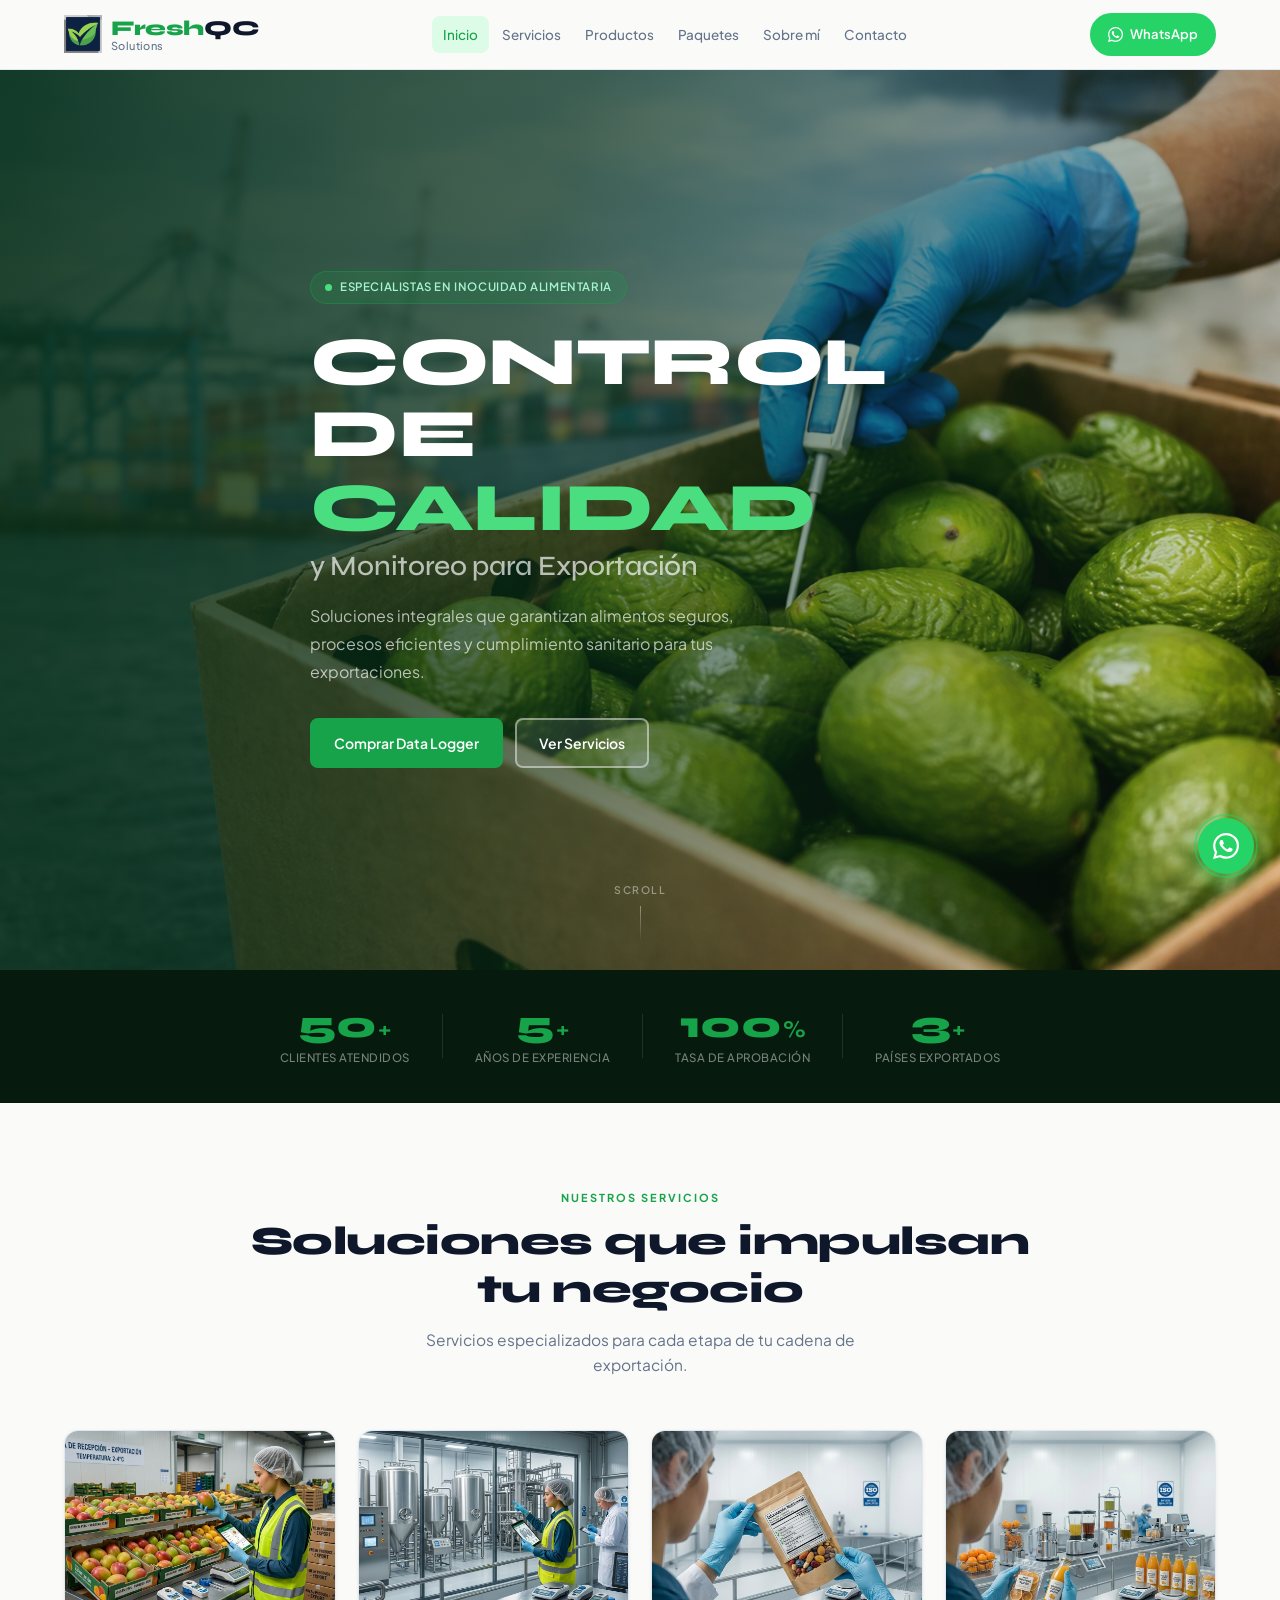
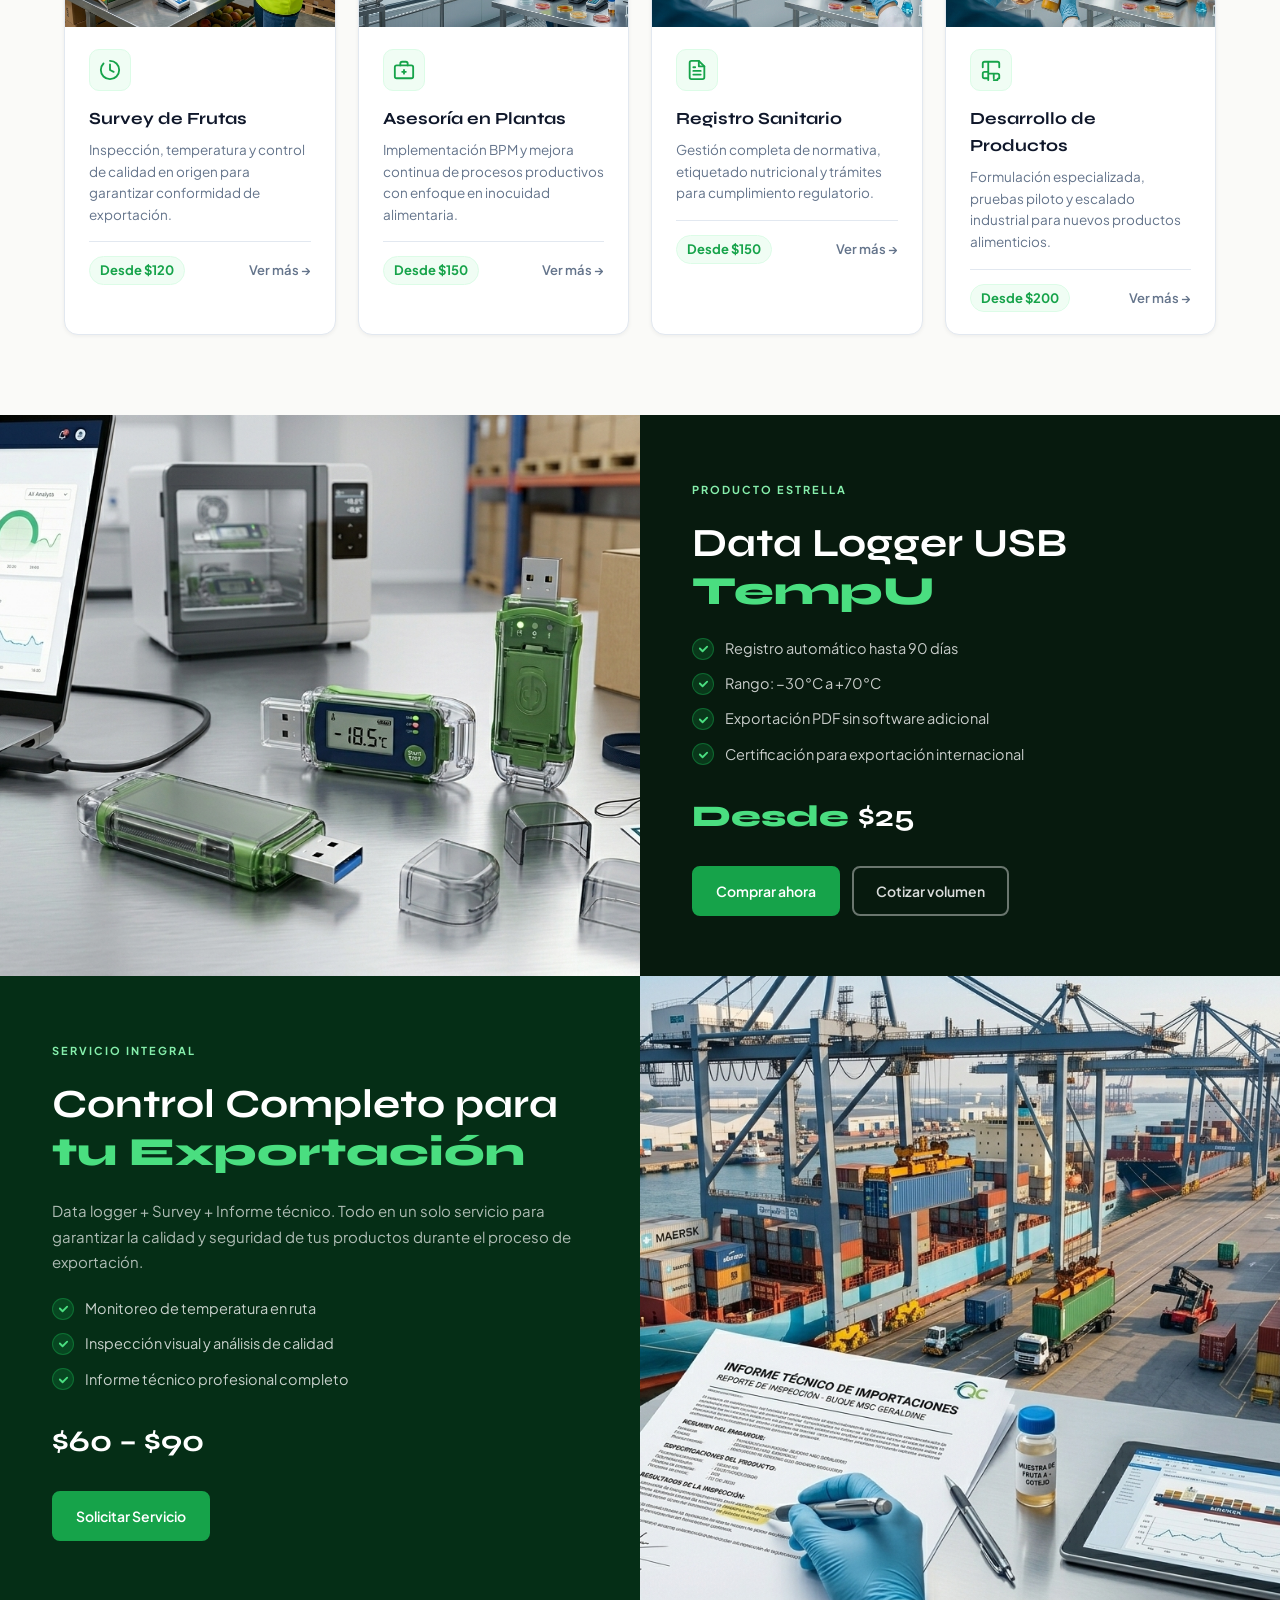
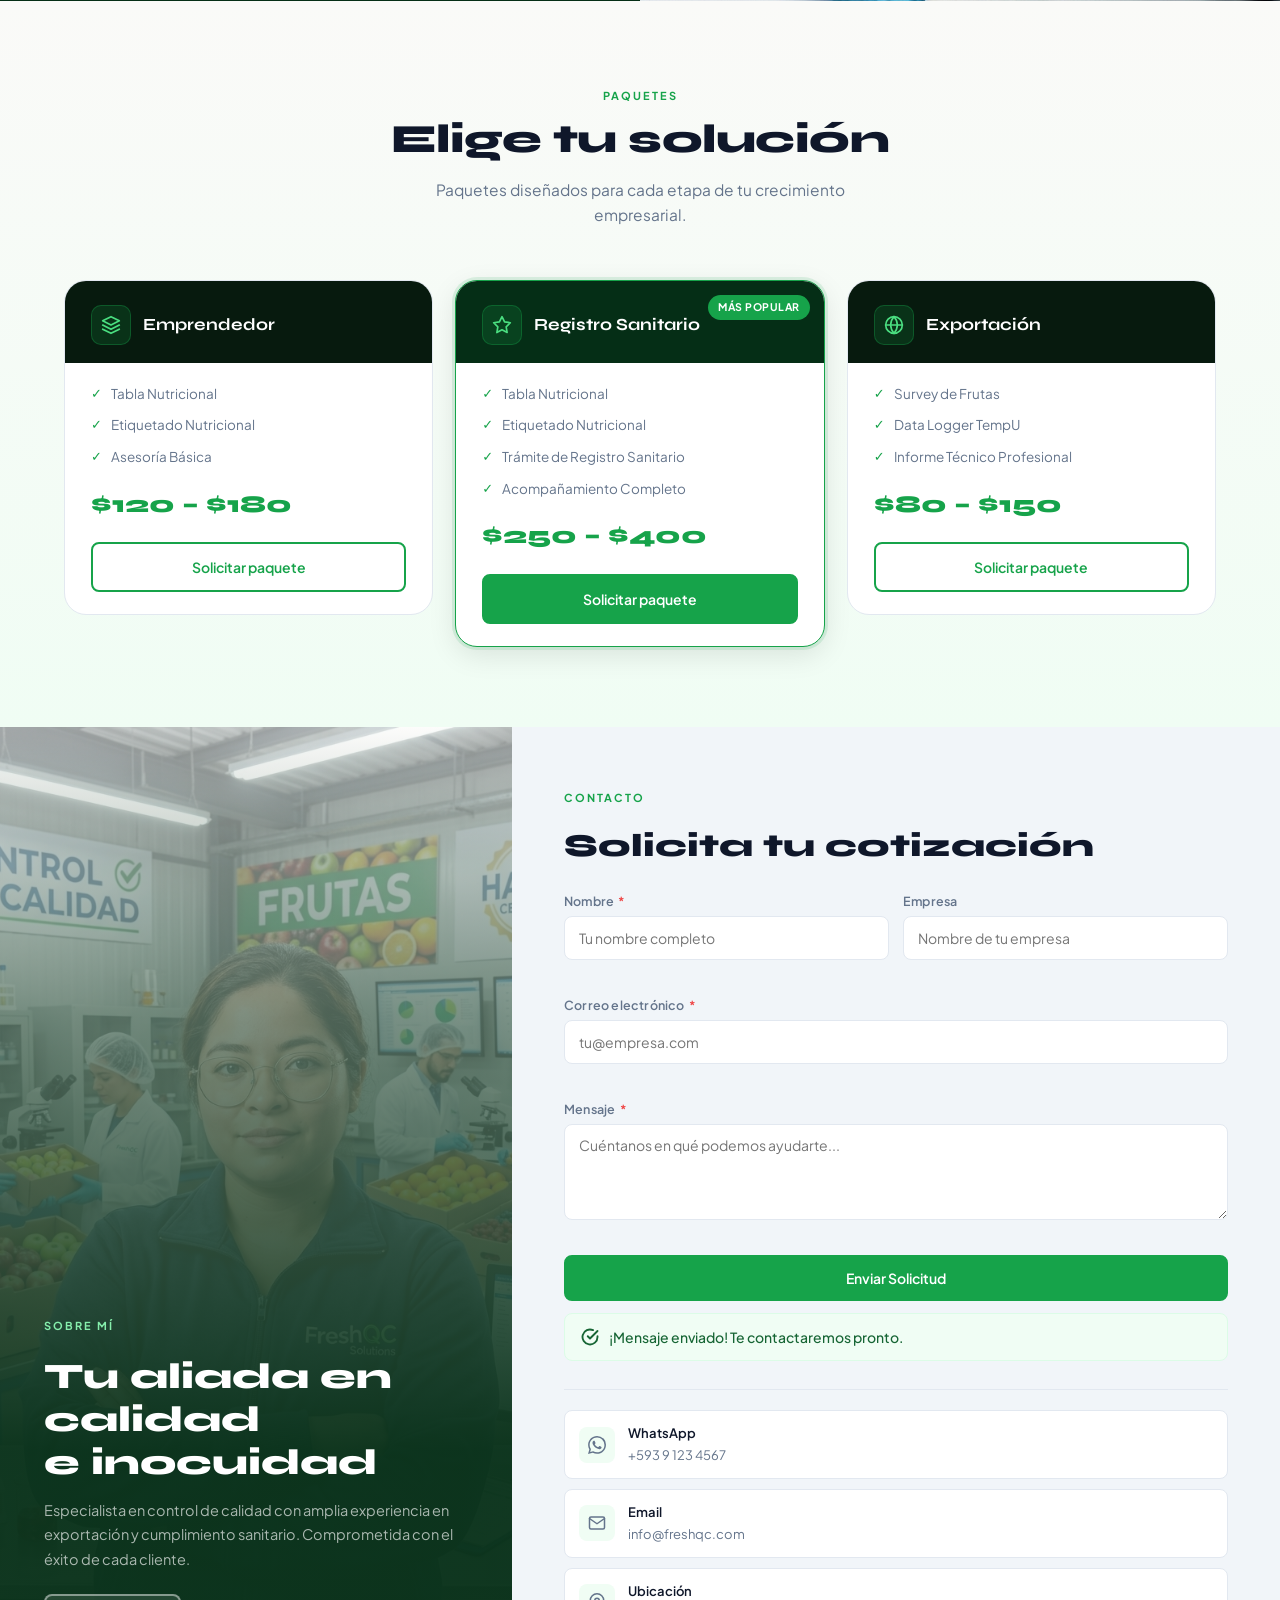
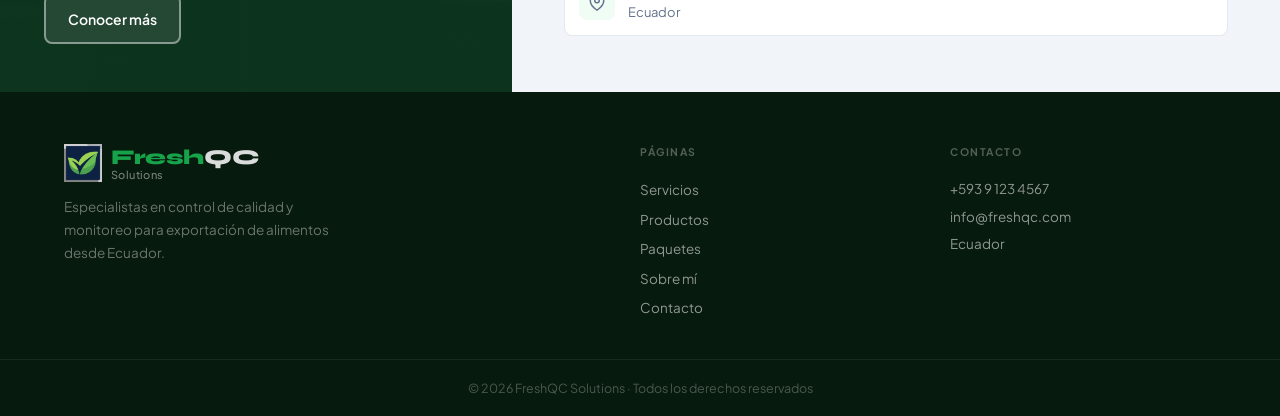
<file: index.html>
<!DOCTYPE html>
<html lang="es">
<head>
  <meta charset="UTF-8">
  <meta name="viewport" content="width=device-width, initial-scale=1.0">
  <title>FreshQC Solutions — Control de Calidad para Exportación</title>
  <meta name="description" content="FreshQC Solutions ofrece servicios de control de calidad y monitoreo para exportación de alimentos, asegurando cumplimiento sanitario y procesos eficientes.">

  <link rel="preconnect" href="https://fonts.googleapis.com">
  <link rel="preconnect" href="https://fonts.gstatic.com" crossorigin>
  <link href="https://fonts.googleapis.com/css2?family=Syne:wght@400;600;700;800&family=Plus+Jakarta+Sans:ital,wght@0,300;0,400;0,500;0,600;0,700;1,400&display=swap" rel="stylesheet">

  <link rel="icon" type="image/png" href="img/logo-icon.png">
  <link rel="stylesheet" href="css/styles.css">
</head>
<body>

<!-- OVERLAY MENÚ MÓVIL -->
<div class="menu-overlay" id="menuOverlay" aria-hidden="true"></div>

<!-- HEADER -->
<header class="header" id="header">
  <div class="container nav">

    <a href="index.html" class="logo" aria-label="FreshQC Solutions — Inicio">
      <img src="img/logo-icon.png" alt="" class="logo-img" width="38" height="38">
      <div class="logo-text">
        <span class="logo-brand"><span class="fresh">Fresh</span><span class="qc">QC</span></span>
        <span class="logo-sub">Solutions</span>
      </div>
    </a>

    <nav class="menu" id="menu" aria-label="Navegación principal">
      <a href="index.html" class="nav-link active" aria-current="page">Inicio</a>
      <a href="#servicios" class="nav-link">Servicios</a>
      <a href="#productos" class="nav-link">Productos</a>
      <a href="#paquetes" class="nav-link">Paquetes</a>
      <a href="#about" class="nav-link">Sobre mí</a>
      <a href="#contacto" class="nav-link">Contacto</a>
    </nav>

    <div class="nav-actions">
      <a class="btn btn-wa" href="https://wa.me/59391234567?text=Hola%2C%20quiero%20informaci%C3%B3n%20sobre%20sus%20servicios" target="_blank" rel="noopener noreferrer" aria-label="Contactar por WhatsApp">
        <svg width="15" height="15" viewBox="0 0 24 24" fill="currentColor" aria-hidden="true"><path d="M17.472 14.382c-.297-.149-1.758-.867-2.03-.967-.273-.099-.471-.148-.67.15-.197.297-.767.966-.94 1.164-.173.199-.347.223-.644.075-.297-.15-1.255-.463-2.39-1.475-.883-.788-1.48-1.761-1.653-2.059-.173-.297-.018-.458.13-.606.134-.133.298-.347.446-.52.149-.174.198-.298.298-.497.099-.198.05-.371-.025-.52-.075-.149-.669-1.612-.916-2.207-.242-.579-.487-.5-.669-.51-.173-.008-.371-.01-.57-.01-.198 0-.52.074-.792.372-.272.297-1.04 1.016-1.04 2.479 0 1.462 1.065 2.875 1.213 3.074.149.198 2.096 3.2 5.077 4.487.709.306 1.262.489 1.694.625.712.227 1.36.195 1.871.118.571-.085 1.758-.719 2.006-1.413.248-.694.248-1.289.173-1.413-.074-.124-.272-.198-.57-.347m-5.421 7.403h-.004a9.87 9.87 0 01-5.031-1.378l-.361-.214-3.741.982.998-3.648-.235-.374a9.86 9.86 0 01-1.51-5.26c.001-5.45 4.436-9.884 9.888-9.884 2.64 0 5.122 1.03 6.988 2.898a9.825 9.825 0 012.893 6.994c-.003 5.45-4.437 9.884-9.885 9.884m8.413-18.297A11.815 11.815 0 0012.05 0C5.495 0 .16 5.335.157 11.892c0 2.096.547 4.142 1.588 5.945L.057 24l6.305-1.654a11.882 11.882 0 005.683 1.448h.005c6.554 0 11.89-5.335 11.893-11.893A11.821 11.821 0 0020.885 3.488"/></svg>
        WhatsApp
      </a>
      <button class="hamburger" id="hamburger" aria-label="Abrir menú de navegación" aria-expanded="false" aria-controls="menu">
        <span></span>
        <span></span>
        <span></span>
      </button>
    </div>

  </div>
</header>

<!-- HERO -->
<section class="hero" aria-label="Portada">
  <img src="img/hero.png" alt="Inspección de calidad en exportación de alimentos" class="hero-img" width="1920" height="1080">
  <div class="hero-overlay" aria-hidden="true"></div>
  <div class="container hero-content">
    <div class="hero-badge reveal">
      <span class="badge-dot" aria-hidden="true"></span>
      Especialistas en Inocuidad Alimentaria
    </div>
    <h1 class="hero-title reveal">
      <span class="line">CONTROL DE</span>
      <span class="line accent">CALIDAD</span>
      <span class="line sub">y Monitoreo para Exportación</span>
    </h1>
    <p class="hero-desc reveal">
      Soluciones integrales que garantizan alimentos seguros, procesos eficientes y cumplimiento sanitario para tus exportaciones.
    </p>
    <div class="hero-actions reveal">
      <a class="btn btn-primary" href="pages/productos.html">Comprar Data Logger</a>
      <a class="btn btn-ghost" href="pages/servicios.html">Ver Servicios</a>
    </div>
  </div>
  <div class="hero-scroll" aria-hidden="true">
    <span>Scroll</span>
    <div class="scroll-line"></div>
  </div>
</section>

<!-- STATS BAR -->
<div class="stats-bar" aria-label="Métricas">
  <div class="container stats-grid">
    <div class="stat reveal">
      <div class="stat-value"><span class="stat-num" data-target="50">0</span><span class="stat-plus">+</span></div>
      <span class="stat-label">Clientes Atendidos</span>
    </div>
    <div class="stat-divider" aria-hidden="true"></div>
    <div class="stat reveal">
      <div class="stat-value"><span class="stat-num" data-target="5">0</span><span class="stat-plus">+</span></div>
      <span class="stat-label">Años de Experiencia</span>
    </div>
    <div class="stat-divider" aria-hidden="true"></div>
    <div class="stat reveal">
      <div class="stat-value"><span class="stat-num" data-target="100">0</span><span class="stat-plus">%</span></div>
      <span class="stat-label">Tasa de Aprobación</span>
    </div>
    <div class="stat-divider" aria-hidden="true"></div>
    <div class="stat reveal">
      <div class="stat-value"><span class="stat-num" data-target="3">0</span><span class="stat-plus">+</span></div>
      <span class="stat-label">Países Exportados</span>
    </div>
  </div>
</div>

<!-- SERVICIOS -->
<section id="servicios" class="section services-section">
  <div class="container">
    <header class="section-header reveal">
      <span class="section-label">Nuestros Servicios</span>
      <h2 class="section-title">Soluciones que impulsan<br>tu negocio</h2>
      <p class="section-desc">Servicios especializados para cada etapa de tu cadena de exportación.</p>
    </header>

    <div class="services-grid">

      <article class="service-card reveal">
        <div class="card-img-wrap">
          <img src="img/survey-frutas.png" alt="Inspección de frutas para exportación" class="card-img" loading="lazy" width="400" height="200">
          <div class="card-hover-overlay" aria-hidden="true"></div>
        </div>
        <div class="card-body">
          <div class="card-icon" aria-hidden="true">
            <svg width="22" height="22" viewBox="0 0 24 24" fill="none" stroke="currentColor" stroke-width="2" stroke-linecap="round" stroke-linejoin="round"><path d="M12 2a10 10 0 0 1 10 10c0 5.52-4.48 10-10 10S2 17.52 2 12c0-2.76 1.12-5.26 2.93-7.07"/><path d="M12 6v6l4 2"/></svg>
          </div>
          <h3>Survey de Frutas</h3>
          <p>Inspección, temperatura y control de calidad en origen para garantizar conformidad de exportación.</p>
          <div class="card-footer">
            <span class="price-badge">Desde $120</span>
            <a href="pages/servicios.html" class="card-link" aria-label="Ver más sobre Survey de Frutas">Ver más →</a>
          </div>
        </div>
      </article>

      <article class="service-card reveal">
        <div class="card-img-wrap">
          <img src="img/asesoria-plantas.png" alt="Asesoría técnica en plantas procesadoras" class="card-img" loading="lazy" width="400" height="200">
          <div class="card-hover-overlay" aria-hidden="true"></div>
        </div>
        <div class="card-body">
          <div class="card-icon" aria-hidden="true">
            <svg width="22" height="22" viewBox="0 0 24 24" fill="none" stroke="currentColor" stroke-width="2" stroke-linecap="round" stroke-linejoin="round"><rect x="2" y="7" width="20" height="14" rx="2"/><path d="M16 7V5a2 2 0 0 0-2-2h-4a2 2 0 0 0-2 2v2"/><line x1="12" y1="12" x2="12" y2="16"/><line x1="10" y1="14" x2="14" y2="14"/></svg>
          </div>
          <h3>Asesoría en Plantas</h3>
          <p>Implementación BPM y mejora continua de procesos productivos con enfoque en inocuidad alimentaria.</p>
          <div class="card-footer">
            <span class="price-badge">Desde $150</span>
            <a href="pages/servicios.html" class="card-link" aria-label="Ver más sobre Asesoría en Plantas">Ver más →</a>
          </div>
        </div>
      </article>

      <article class="service-card reveal">
        <div class="card-img-wrap">
          <img src="img/registro-sanitario.png" alt="Gestión de registro sanitario" class="card-img" loading="lazy" width="400" height="200">
          <div class="card-hover-overlay" aria-hidden="true"></div>
        </div>
        <div class="card-body">
          <div class="card-icon" aria-hidden="true">
            <svg width="22" height="22" viewBox="0 0 24 24" fill="none" stroke="currentColor" stroke-width="2" stroke-linecap="round" stroke-linejoin="round"><path d="M14 2H6a2 2 0 0 0-2 2v16a2 2 0 0 0 2 2h12a2 2 0 0 0 2-2V8z"/><polyline points="14 2 14 8 20 8"/><line x1="16" y1="13" x2="8" y2="13"/><line x1="16" y1="17" x2="8" y2="17"/><polyline points="10 9 9 9 8 9"/></svg>
          </div>
          <h3>Registro Sanitario</h3>
          <p>Gestión completa de normativa, etiquetado nutricional y trámites para cumplimiento regulatorio.</p>
          <div class="card-footer">
            <span class="price-badge">Desde $150</span>
            <a href="pages/servicios.html" class="card-link" aria-label="Ver más sobre Registro Sanitario">Ver más →</a>
          </div>
        </div>
      </article>

      <article class="service-card reveal">
        <div class="card-img-wrap">
          <img src="img/desarrollo-productos.png" alt="Desarrollo y formulación de nuevos productos" class="card-img" loading="lazy" width="400" height="200">
          <div class="card-hover-overlay" aria-hidden="true"></div>
        </div>
        <div class="card-body">
          <div class="card-icon" aria-hidden="true">
            <svg width="22" height="22" viewBox="0 0 24 24" fill="none" stroke="currentColor" stroke-width="2" stroke-linecap="round" stroke-linejoin="round"><path d="M9 3H5a2 2 0 0 0-2 2v4m6-6h10a2 2 0 0 1 2 2v4M9 3v11m0 0H5a2 2 0 0 0-2 2v3a2 2 0 0 0 2 2h4m0-5h6m0 0v5m0-5h4a2 2 0 0 1 2 2v3a2 2 0 0 0-2 2h-4m-6 0V14"/></svg>
          </div>
          <h3>Desarrollo de Productos</h3>
          <p>Formulación especializada, pruebas piloto y escalado industrial para nuevos productos alimenticios.</p>
          <div class="card-footer">
            <span class="price-badge">Desde $200</span>
            <a href="pages/servicios.html" class="card-link" aria-label="Ver más sobre Desarrollo de Productos">Ver más →</a>
          </div>
        </div>
      </article>

    </div>
  </div>
</section>

<!-- PRODUCTO DESTACADO -->
<section id="productos" class="featured-split product-split" aria-label="Producto destacado">
  <div class="split-image">
    <img src="img/datalogger-bg.png" alt="Data Logger USB TempU para monitoreo de temperatura" class="split-img" loading="lazy" width="960" height="600">
  </div>
  <div class="split-content dark-content">
    <div class="split-inner reveal">
      <span class="section-label light-label">Producto Estrella</span>
      <h2>Data Logger USB <strong>TempU</strong></h2>
      <ul class="feature-list" aria-label="Características del producto">
        <li>
          <span class="check-icon" aria-hidden="true">
            <svg width="11" height="11" viewBox="0 0 12 12" fill="none"><path d="M2 6l3 3 5-5" stroke="#4ade80" stroke-width="2" stroke-linecap="round" stroke-linejoin="round"/></svg>
          </span>
          Registro automático hasta 90 días
        </li>
        <li>
          <span class="check-icon" aria-hidden="true">
            <svg width="11" height="11" viewBox="0 0 12 12" fill="none"><path d="M2 6l3 3 5-5" stroke="#4ade80" stroke-width="2" stroke-linecap="round" stroke-linejoin="round"/></svg>
          </span>
          Rango: −30°C a +70°C
        </li>
        <li>
          <span class="check-icon" aria-hidden="true">
            <svg width="11" height="11" viewBox="0 0 12 12" fill="none"><path d="M2 6l3 3 5-5" stroke="#4ade80" stroke-width="2" stroke-linecap="round" stroke-linejoin="round"/></svg>
          </span>
          Exportación PDF sin software adicional
        </li>
        <li>
          <span class="check-icon" aria-hidden="true">
            <svg width="11" height="11" viewBox="0 0 12 12" fill="none"><path d="M2 6l3 3 5-5" stroke="#4ade80" stroke-width="2" stroke-linecap="round" stroke-linejoin="round"/></svg>
          </span>
          Certificación para exportación internacional
        </li>
      </ul>
      <p class="featured-price">Desde <strong>$25</strong></p>
      <div class="split-actions">
        <a class="btn btn-primary" href="pages/productos.html">Comprar ahora</a>
        <a class="btn btn-outline-light" href="pages/contacto.html">Cotizar volumen</a>
      </div>
    </div>
  </div>
</section>

<!-- SERVICIO INTEGRAL -->
<section id="serv-integral" class="featured-split service-split" aria-label="Servicio integral destacado">
  <div class="split-content forest-content">
    <div class="split-inner reveal">
      <span class="section-label light-label">Servicio Integral</span>
      <h2>Control Completo para <strong>tu Exportación</strong></h2>
      <p class="split-desc">Data logger + Survey + Informe técnico. Todo en un solo servicio para garantizar la calidad y seguridad de tus productos durante el proceso de exportación.</p>
      <ul class="feature-list" aria-label="Qué incluye el servicio">
        <li>
          <span class="check-icon" aria-hidden="true">
            <svg width="11" height="11" viewBox="0 0 12 12" fill="none"><path d="M2 6l3 3 5-5" stroke="#4ade80" stroke-width="2" stroke-linecap="round" stroke-linejoin="round"/></svg>
          </span>
          Monitoreo de temperatura en ruta
        </li>
        <li>
          <span class="check-icon" aria-hidden="true">
            <svg width="11" height="11" viewBox="0 0 12 12" fill="none"><path d="M2 6l3 3 5-5" stroke="#4ade80" stroke-width="2" stroke-linecap="round" stroke-linejoin="round"/></svg>
          </span>
          Inspección visual y análisis de calidad
        </li>
        <li>
          <span class="check-icon" aria-hidden="true">
            <svg width="11" height="11" viewBox="0 0 12 12" fill="none"><path d="M2 6l3 3 5-5" stroke="#4ade80" stroke-width="2" stroke-linecap="round" stroke-linejoin="round"/></svg>
          </span>
          Informe técnico profesional completo
        </li>
      </ul>
      <p class="featured-price"><strong>$60 – $90</strong></p>
      <div class="split-actions">
        <a class="btn btn-primary" href="pages/contacto.html">Solicitar Servicio</a>
      </div>
    </div>
  </div>
  <div class="split-image">
    <img src="img/servicio-integral-bg.png" alt="Servicio integral de control de calidad en exportación" class="split-img" loading="lazy" width="960" height="600">
  </div>
</section>

<!-- PAQUETES -->
<section id="paquetes" class="section packages-section">
  <div class="container">
    <header class="section-header reveal">
      <span class="section-label">Paquetes</span>
      <h2 class="section-title">Elige tu solución</h2>
      <p class="section-desc">Paquetes diseñados para cada etapa de tu crecimiento empresarial.</p>
    </header>

    <div class="packages-grid">

      <div class="pkg-card reveal">
        <div class="pkg-head">
          <div class="pkg-icon-wrap" aria-hidden="true">
            <svg width="20" height="20" viewBox="0 0 24 24" fill="none" stroke="currentColor" stroke-width="2" stroke-linecap="round" stroke-linejoin="round"><path d="M12 2L2 7l10 5 10-5-10-5z"/><path d="M2 17l10 5 10-5"/><path d="M2 12l10 5 10-5"/></svg>
          </div>
          <h3>Emprendedor</h3>
        </div>
        <ul class="pkg-features" aria-label="Incluye">
          <li>Tabla Nutricional</li>
          <li>Etiquetado Nutricional</li>
          <li>Asesoría Básica</li>
        </ul>
        <p class="pkg-price">$120 – $180</p>
        <a class="btn btn-outline pkg-btn" href="pages/contacto.html">Solicitar paquete</a>
      </div>

      <div class="pkg-card pkg-featured reveal">
        <div class="pkg-badge">Más Popular</div>
        <div class="pkg-head">
          <div class="pkg-icon-wrap" aria-hidden="true">
            <svg width="20" height="20" viewBox="0 0 24 24" fill="none" stroke="currentColor" stroke-width="2" stroke-linecap="round" stroke-linejoin="round"><polygon points="12 2 15.09 8.26 22 9.27 17 14.14 18.18 21.02 12 17.77 5.82 21.02 7 14.14 2 9.27 8.91 8.26 12 2"/></svg>
          </div>
          <h3>Registro Sanitario</h3>
        </div>
        <ul class="pkg-features" aria-label="Incluye">
          <li>Tabla Nutricional</li>
          <li>Etiquetado Nutricional</li>
          <li>Trámite de Registro Sanitario</li>
          <li>Acompañamiento Completo</li>
        </ul>
        <p class="pkg-price">$250 – $400</p>
        <a class="btn btn-primary pkg-btn" href="pages/contacto.html">Solicitar paquete</a>
      </div>

      <div class="pkg-card reveal">
        <div class="pkg-head">
          <div class="pkg-icon-wrap" aria-hidden="true">
            <svg width="20" height="20" viewBox="0 0 24 24" fill="none" stroke="currentColor" stroke-width="2" stroke-linecap="round" stroke-linejoin="round"><circle cx="12" cy="12" r="10"/><line x1="2" y1="12" x2="22" y2="12"/><path d="M12 2a15.3 15.3 0 0 1 4 10 15.3 15.3 0 0 1-4 10 15.3 15.3 0 0 1-4-10 15.3 15.3 0 0 1 4-10z"/></svg>
          </div>
          <h3>Exportación</h3>
        </div>
        <ul class="pkg-features" aria-label="Incluye">
          <li>Survey de Frutas</li>
          <li>Data Logger TempU</li>
          <li>Informe Técnico Profesional</li>
        </ul>
        <p class="pkg-price">$80 – $150</p>
        <a class="btn btn-outline pkg-btn" href="pages/contacto.html">Solicitar paquete</a>
      </div>

    </div>
  </div>
</section>

<!-- SOBRE MÍ + CONTACTO -->
<div class="about-contact-wrapper">

  <!-- SOBRE MÍ -->
  <section id="about" class="about-panel" aria-label="Sobre mí">
    <img src="img/sobre-mi.png" alt="Especialista en control de calidad FreshQC" class="about-bg-img" loading="lazy" width="640" height="720">
    <div class="about-overlay" aria-hidden="true"></div>
    <div class="about-content reveal">
      <span class="section-label light-label">Sobre mí</span>
      <h2>Tu aliada en calidad<br>e inocuidad</h2>
      <p>Especialista en control de calidad con amplia experiencia en exportación y cumplimiento sanitario. Comprometida con el éxito de cada cliente.</p>
      <a class="btn btn-ghost" href="pages/about.html">Conocer más</a>
    </div>
  </section>

  <!-- CONTACTO -->
  <section id="contacto" class="contact-panel" aria-label="Formulario de contacto">
    <div class="contact-inner reveal">
      <span class="section-label">Contacto</span>
      <h2>Solicita tu cotización</h2>

      <form class="contact-form" id="contactForm" novalidate>
        <div class="form-row">
          <div class="form-group">
            <label for="nombre">Nombre <span class="required" aria-label="requerido">*</span></label>
            <input type="text" id="nombre" name="nombre" placeholder="Tu nombre completo" autocomplete="name" required>
            <span class="field-error" id="nombre-error" role="alert"></span>
          </div>
          <div class="form-group">
            <label for="empresa">Empresa</label>
            <input type="text" id="empresa" name="empresa" placeholder="Nombre de tu empresa" autocomplete="organization">
          </div>
        </div>
        <div class="form-group">
          <label for="correo">Correo electrónico <span class="required" aria-label="requerido">*</span></label>
          <input type="email" id="correo" name="correo" placeholder="tu@empresa.com" autocomplete="email" required>
          <span class="field-error" id="correo-error" role="alert"></span>
        </div>
        <div class="form-group">
          <label for="mensaje">Mensaje <span class="required" aria-label="requerido">*</span></label>
          <textarea id="mensaje" name="mensaje" placeholder="Cuéntanos en qué podemos ayudarte..." rows="4" required></textarea>
          <span class="field-error" id="mensaje-error" role="alert"></span>
        </div>
        <button class="btn btn-primary btn-submit" type="submit" id="submitBtn">
          <span class="btn-text">Enviar Solicitud</span>
          <span class="btn-loading" aria-hidden="true" hidden>
            <svg width="16" height="16" viewBox="0 0 24 24" fill="none" stroke="currentColor" stroke-width="2.5" stroke-linecap="round"><path d="M12 2v4M12 18v4M4.93 4.93l2.83 2.83M16.24 16.24l2.83 2.83M2 12h4M18 12h4M4.93 19.07l2.83-2.83M16.24 7.76l2.83-2.83"/></svg>
            Enviando…
          </span>
        </button>
        <div class="form-success" id="formSuccess" hidden role="status" aria-live="polite">
          <svg width="18" height="18" viewBox="0 0 24 24" fill="none" stroke="currentColor" stroke-width="2.5" stroke-linecap="round" stroke-linejoin="round" aria-hidden="true"><path d="M22 11.08V12a10 10 0 1 1-5.93-9.14"/><polyline points="22 4 12 14.01 9 11.01"/></svg>
          ¡Mensaje enviado! Te contactaremos pronto.
        </div>
      </form>

      <div class="contact-details">
        <a href="https://wa.me/59391234567?text=Hola%2C%20quiero%20informaci%C3%B3n%20sobre%20sus%20servicios" class="contact-item" target="_blank" rel="noopener noreferrer">
          <span class="contact-icon" aria-hidden="true">
            <svg width="18" height="18" viewBox="0 0 24 24" fill="currentColor"><path d="M17.472 14.382c-.297-.149-1.758-.867-2.03-.967-.273-.099-.471-.148-.67.15-.197.297-.767.966-.94 1.164-.173.199-.347.223-.644.075-.297-.15-1.255-.463-2.39-1.475-.883-.788-1.48-1.761-1.653-2.059-.173-.297-.018-.458.13-.606.134-.133.298-.347.446-.52.149-.174.198-.298.298-.497.099-.198.05-.371-.025-.52-.075-.149-.669-1.612-.916-2.207-.242-.579-.487-.5-.669-.51-.173-.008-.371-.01-.57-.01-.198 0-.52.074-.792.372-.272.297-1.04 1.016-1.04 2.479 0 1.462 1.065 2.875 1.213 3.074.149.198 2.096 3.2 5.077 4.487.709.306 1.262.489 1.694.625.712.227 1.36.195 1.871.118.571-.085 1.758-.719 2.006-1.413.248-.694.248-1.289.173-1.413-.074-.124-.272-.198-.57-.347m-5.421 7.403h-.004a9.87 9.87 0 01-5.031-1.378l-.361-.214-3.741.982.998-3.648-.235-.374a9.86 9.86 0 01-1.51-5.26c.001-5.45 4.436-9.884 9.888-9.884 2.64 0 5.122 1.03 6.988 2.898a9.825 9.825 0 012.893 6.994c-.003 5.45-4.437 9.884-9.885 9.884m8.413-18.297A11.815 11.815 0 0012.05 0C5.495 0 .16 5.335.157 11.892c0 2.096.547 4.142 1.588 5.945L.057 24l6.305-1.654a11.882 11.882 0 005.683 1.448h.005c6.554 0 11.89-5.335 11.893-11.893A11.821 11.821 0 0020.885 3.488"/></svg>
          </span>
          <div>
            <strong>WhatsApp</strong>
            <span>+593 9 123 4567</span>
          </div>
        </a>
        <a href="mailto:info@freshqc.com" class="contact-item">
          <span class="contact-icon" aria-hidden="true">
            <svg width="18" height="18" viewBox="0 0 24 24" fill="none" stroke="currentColor" stroke-width="2" stroke-linecap="round" stroke-linejoin="round"><path d="M4 4h16c1.1 0 2 .9 2 2v12c0 1.1-.9 2-2 2H4c-1.1 0-2-.9-2-2V6c0-1.1.9-2 2-2z"/><polyline points="22,6 12,13 2,6"/></svg>
          </span>
          <div>
            <strong>Email</strong>
            <span>info@freshqc.com</span>
          </div>
        </a>
        <div class="contact-item no-link">
          <span class="contact-icon" aria-hidden="true">
            <svg width="18" height="18" viewBox="0 0 24 24" fill="none" stroke="currentColor" stroke-width="2" stroke-linecap="round" stroke-linejoin="round"><path d="M21 10c0 7-9 13-9 13s-9-6-9-13a9 9 0 0 1 18 0z"/><circle cx="12" cy="10" r="3"/></svg>
          </span>
          <div>
            <strong>Ubicación</strong>
            <span>Ecuador</span>
          </div>
        </div>
      </div>
    </div>
  </section>

</div>

<!-- WHATSAPP FLOTANTE -->
<a href="https://wa.me/59391234567?text=Hola%2C%20quiero%20informaci%C3%B3n%20sobre%20sus%20servicios" class="whatsapp-float" target="_blank" rel="noopener noreferrer" aria-label="Contactar por WhatsApp">
  <svg width="26" height="26" viewBox="0 0 24 24" fill="currentColor" aria-hidden="true">
    <path d="M17.472 14.382c-.297-.149-1.758-.867-2.03-.967-.273-.099-.471-.148-.67.15-.197.297-.767.966-.94 1.164-.173.199-.347.223-.644.075-.297-.15-1.255-.463-2.39-1.475-.883-.788-1.48-1.761-1.653-2.059-.173-.297-.018-.458.13-.606.134-.133.298-.347.446-.52.149-.174.198-.298.298-.497.099-.198.05-.371-.025-.52-.075-.149-.669-1.612-.916-2.207-.242-.579-.487-.5-.669-.51-.173-.008-.371-.01-.57-.01-.198 0-.52.074-.792.372-.272.297-1.04 1.016-1.04 2.479 0 1.462 1.065 2.875 1.213 3.074.149.198 2.096 3.2 5.077 4.487.709.306 1.262.489 1.694.625.712.227 1.36.195 1.871.118.571-.085 1.758-.719 2.006-1.413.248-.694.248-1.289.173-1.413-.074-.124-.272-.198-.57-.347m-5.421 7.403h-.004a9.87 9.87 0 01-5.031-1.378l-.361-.214-3.741.982.998-3.648-.235-.374a9.86 9.86 0 01-1.51-5.26c.001-5.45 4.436-9.884 9.888-9.884 2.64 0 5.122 1.03 6.988 2.898a9.825 9.825 0 012.893 6.994c-.003 5.45-4.437 9.884-9.885 9.884m8.413-18.297A11.815 11.815 0 0012.05 0C5.495 0 .16 5.335.157 11.892c0 2.096.547 4.142 1.588 5.945L.057 24l6.305-1.654a11.882 11.882 0 005.683 1.448h.005c6.554 0 11.89-5.335 11.893-11.893A11.821 11.821 0 0020.885 3.488"/>
  </svg>
  <span class="wa-pulse" aria-hidden="true"></span>
</a>

<!-- FOOTER -->
<footer class="footer">
  <div class="container footer-grid">
    <div class="footer-brand">
      <a href="index.html" class="logo footer-logo" aria-label="FreshQC Solutions">
        <img src="img/logo-icon.png" alt="" class="logo-img" width="34" height="34">
        <div class="logo-text">
          <span class="logo-brand"><span class="fresh">Fresh</span><span class="qc-w">QC</span></span>
          <span class="logo-sub-w">Solutions</span>
        </div>
      </a>
      <p>Especialistas en control de calidad y monitoreo para exportación de alimentos desde Ecuador.</p>
    </div>
    <nav class="footer-nav" aria-label="Navegación del pie de página">
      <h4>Páginas</h4>
      <a href="pages/servicios.html">Servicios</a>
      <a href="pages/productos.html">Productos</a>
      <a href="pages/paquetes.html">Paquetes</a>
      <a href="pages/about.html">Sobre mí</a>
      <a href="pages/contacto.html">Contacto</a>
    </nav>
    <address class="footer-contact">
      <h4>Contacto</h4>
      <a href="https://wa.me/59391234567" target="_blank" rel="noopener noreferrer">+593 9 123 4567</a>
      <a href="mailto:info@freshqc.com">info@freshqc.com</a>
      <span>Ecuador</span>
    </address>
  </div>
  <div class="footer-bottom">
    <p>© 2026 FreshQC Solutions · Todos los derechos reservados</p>
  </div>
</footer>

<script src="js/script.js"></script>
</body>
</html>
</file>
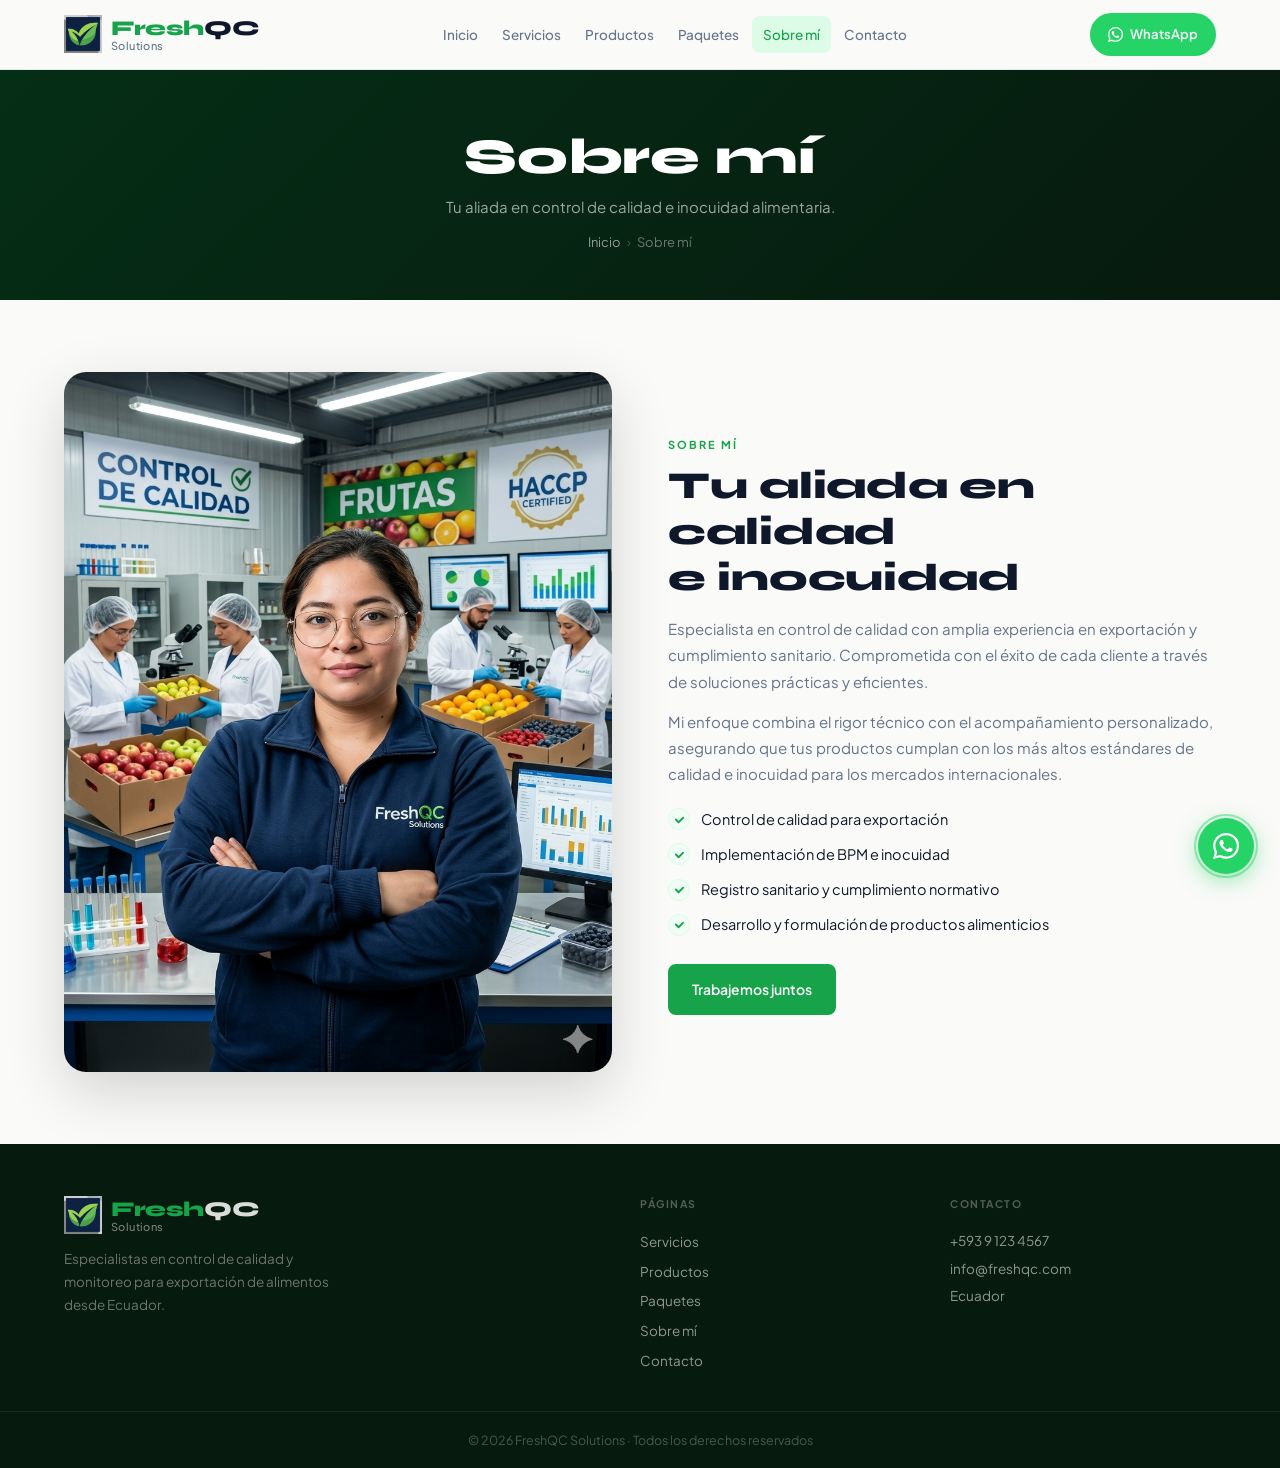
<file: pages/about.html>
<!DOCTYPE html>
<html lang="es">
<head>
  <meta charset="UTF-8">
  <meta name="viewport" content="width=device-width, initial-scale=1.0">
  <title>Sobre mí — FreshQC Solutions</title>
  <meta name="description" content="Conoce a la especialista detrás de FreshQC Solutions: experta en control de calidad e inocuidad alimentaria para exportación desde Ecuador.">
  <link rel="preconnect" href="https://fonts.googleapis.com">
  <link rel="preconnect" href="https://fonts.gstatic.com" crossorigin>
  <link href="https://fonts.googleapis.com/css2?family=Syne:wght@400;600;700;800&family=Plus+Jakarta+Sans:wght@300;400;500;600;700&display=swap" rel="stylesheet">
  <link rel="icon" type="image/png" href="../img/logo-icon.png">
  <link rel="stylesheet" href="../css/styles.css">
</head>
<body>

<div class="menu-overlay" id="menuOverlay" aria-hidden="true"></div>

<header class="header" id="header">
  <div class="container nav">
    <a href="../index.html" class="logo" aria-label="FreshQC Solutions — Inicio">
      <img src="../img/logo-icon.png" alt="" class="logo-img" width="38" height="38">
      <div class="logo-text">
        <span class="logo-brand"><span class="fresh">Fresh</span><span class="qc">QC</span></span>
        <span class="logo-sub">Solutions</span>
      </div>
    </a>
    <nav class="menu" id="menu" aria-label="Navegación principal">
      <a href="../index.html" class="nav-link">Inicio</a>
      <a href="../index.html#servicios" class="nav-link">Servicios</a>
      <a href="../index.html#productos" class="nav-link">Productos</a>
      <a href="../index.html#paquetes" class="nav-link">Paquetes</a>
      <a href="../index.html#about" class="nav-link active" aria-current="page">Sobre mí</a>
      <a href="../index.html#contacto" class="nav-link">Contacto</a>
    </nav>
    <div class="nav-actions">
      <a class="btn btn-wa" href="https://wa.me/59391234567?text=Hola%2C%20quiero%20informaci%C3%B3n%20sobre%20sus%20servicios" target="_blank" rel="noopener noreferrer" aria-label="Contactar por WhatsApp">
        <svg width="15" height="15" viewBox="0 0 24 24" fill="currentColor" aria-hidden="true"><path d="M17.472 14.382c-.297-.149-1.758-.867-2.03-.967-.273-.099-.471-.148-.67.15-.197.297-.767.966-.94 1.164-.173.199-.347.223-.644.075-.297-.15-1.255-.463-2.39-1.475-.883-.788-1.48-1.761-1.653-2.059-.173-.297-.018-.458.13-.606.134-.133.298-.347.446-.52.149-.174.198-.298.298-.497.099-.198.05-.371-.025-.52-.075-.149-.669-1.612-.916-2.207-.242-.579-.487-.5-.669-.51-.173-.008-.371-.01-.57-.01-.198 0-.52.074-.792.372-.272.297-1.04 1.016-1.04 2.479 0 1.462 1.065 2.875 1.213 3.074.149.198 2.096 3.2 5.077 4.487.709.306 1.262.489 1.694.625.712.227 1.36.195 1.871.118.571-.085 1.758-.719 2.006-1.413.248-.694.248-1.289.173-1.413-.074-.124-.272-.198-.57-.347m-5.421 7.403h-.004a9.87 9.87 0 01-5.031-1.378l-.361-.214-3.741.982.998-3.648-.235-.374a9.86 9.86 0 01-1.51-5.26c.001-5.45 4.436-9.884 9.888-9.884 2.64 0 5.122 1.03 6.988 2.898a9.825 9.825 0 012.893 6.994c-.003 5.45-4.437 9.884-9.885 9.884m8.413-18.297A11.815 11.815 0 0012.05 0C5.495 0 .16 5.335.157 11.892c0 2.096.547 4.142 1.588 5.945L.057 24l6.305-1.654a11.882 11.882 0 005.683 1.448h.005c6.554 0 11.89-5.335 11.893-11.893A11.821 11.821 0 0020.885 3.488"/></svg>
        WhatsApp
      </a>
      <button class="hamburger" id="hamburger" aria-label="Abrir menú de navegación" aria-expanded="false" aria-controls="menu">
        <span></span><span></span><span></span>
      </button>
    </div>
  </div>
</header>

<section class="page-hero">
  <div class="container">
    <h1>Sobre mí</h1>
    <p class="page-hero-desc">Tu aliada en control de calidad e inocuidad alimentaria.</p>
    <nav class="breadcrumb" aria-label="Ruta de navegación">
      <a href="../index.html">Inicio</a>
      <span class="breadcrumb-sep" aria-hidden="true">›</span>
      <span>Sobre mí</span>
    </nav>
  </div>
</section>

<section class="subpage-section">
  <div class="container">
    <div class="about-standalone reveal">
      <img src="../img/sobre-mi.png" alt="Especialista en control de calidad FreshQC" loading="lazy" width="600" height="700">
      <div>
        <span class="section-label">Sobre mí</span>
        <h2>Tu aliada en calidad<br>e inocuidad</h2>
        <p>Especialista en control de calidad con amplia experiencia en exportación y cumplimiento sanitario. Comprometida con el éxito de cada cliente a través de soluciones prácticas y eficientes.</p>
        <p>Mi enfoque combina el rigor técnico con el acompañamiento personalizado, asegurando que tus productos cumplan con los más altos estándares de calidad e inocuidad para los mercados internacionales.</p>
        <ul class="feature-list" style="margin-top: 20px;" aria-label="Áreas de especialización">
          <li>
            <span class="check-icon" style="background: var(--green-tint); border-color: var(--green-mid);" aria-hidden="true">
              <svg width="11" height="11" viewBox="0 0 12 12" fill="none"><path d="M2 6l3 3 5-5" stroke="#16a34a" stroke-width="2" stroke-linecap="round" stroke-linejoin="round"/></svg>
            </span>
            <span style="color: var(--text);">Control de calidad para exportación</span>
          </li>
          <li>
            <span class="check-icon" style="background: var(--green-tint); border-color: var(--green-mid);" aria-hidden="true">
              <svg width="11" height="11" viewBox="0 0 12 12" fill="none"><path d="M2 6l3 3 5-5" stroke="#16a34a" stroke-width="2" stroke-linecap="round" stroke-linejoin="round"/></svg>
            </span>
            <span style="color: var(--text);">Implementación de BPM e inocuidad</span>
          </li>
          <li>
            <span class="check-icon" style="background: var(--green-tint); border-color: var(--green-mid);" aria-hidden="true">
              <svg width="11" height="11" viewBox="0 0 12 12" fill="none"><path d="M2 6l3 3 5-5" stroke="#16a34a" stroke-width="2" stroke-linecap="round" stroke-linejoin="round"/></svg>
            </span>
            <span style="color: var(--text);">Registro sanitario y cumplimiento normativo</span>
          </li>
          <li>
            <span class="check-icon" style="background: var(--green-tint); border-color: var(--green-mid);" aria-hidden="true">
              <svg width="11" height="11" viewBox="0 0 12 12" fill="none"><path d="M2 6l3 3 5-5" stroke="#16a34a" stroke-width="2" stroke-linecap="round" stroke-linejoin="round"/></svg>
            </span>
            <span style="color: var(--text);">Desarrollo y formulación de productos alimenticios</span>
          </li>
        </ul>
        <div style="margin-top: 28px;">
          <a class="btn btn-primary" href="../index.html#contacto">Trabajemos juntos</a>
        </div>
      </div>
    </div>
  </div>
</section>

<a href="https://wa.me/59391234567?text=Hola%2C%20quiero%20informaci%C3%B3n%20sobre%20sus%20servicios" class="whatsapp-float" target="_blank" rel="noopener noreferrer" aria-label="Contactar por WhatsApp">
  <svg width="26" height="26" viewBox="0 0 24 24" fill="currentColor" aria-hidden="true"><path d="M17.472 14.382c-.297-.149-1.758-.867-2.03-.967-.273-.099-.471-.148-.67.15-.197.297-.767.966-.94 1.164-.173.199-.347.223-.644.075-.297-.15-1.255-.463-2.39-1.475-.883-.788-1.48-1.761-1.653-2.059-.173-.297-.018-.458.13-.606.134-.133.298-.347.446-.52.149-.174.198-.298.298-.497.099-.198.05-.371-.025-.52-.075-.149-.669-1.612-.916-2.207-.242-.579-.487-.5-.669-.51-.173-.008-.371-.01-.57-.01-.198 0-.52.074-.792.372-.272.297-1.04 1.016-1.04 2.479 0 1.462 1.065 2.875 1.213 3.074.149.198 2.096 3.2 5.077 4.487.709.306 1.262.489 1.694.625.712.227 1.36.195 1.871.118.571-.085 1.758-.719 2.006-1.413.248-.694.248-1.289.173-1.413-.074-.124-.272-.198-.57-.347m-5.421 7.403h-.004a9.87 9.87 0 01-5.031-1.378l-.361-.214-3.741.982.998-3.648-.235-.374a9.86 9.86 0 01-1.51-5.26c.001-5.45 4.436-9.884 9.888-9.884 2.64 0 5.122 1.03 6.988 2.898a9.825 9.825 0 012.893 6.994c-.003 5.45-4.437 9.884-9.885 9.884m8.413-18.297A11.815 11.815 0 0012.05 0C5.495 0 .16 5.335.157 11.892c0 2.096.547 4.142 1.588 5.945L.057 24l6.305-1.654a11.882 11.882 0 005.683 1.448h.005c6.554 0 11.89-5.335 11.893-11.893A11.821 11.821 0 0020.885 3.488"/></svg>
  <span class="wa-pulse" aria-hidden="true"></span>
</a>

<footer class="footer">
  <div class="container footer-grid">
    <div class="footer-brand">
      <a href="../index.html" class="logo footer-logo" aria-label="FreshQC Solutions">
        <img src="../img/logo-icon.png" alt="" class="logo-img" width="34" height="34">
        <div class="logo-text">
          <span class="logo-brand"><span class="fresh">Fresh</span><span class="qc-w">QC</span></span>
          <span class="logo-sub-w">Solutions</span>
        </div>
      </a>
      <p>Especialistas en control de calidad y monitoreo para exportación de alimentos desde Ecuador.</p>
    </div>
    <nav class="footer-nav" aria-label="Navegación del pie de página">
      <h4>Páginas</h4>
      <a href="../index.html#servicios">Servicios</a>
      <a href="../index.html#productos">Productos</a>
      <a href="../index.html#paquetes">Paquetes</a>
      <a href="../index.html#about">Sobre mí</a>
      <a href="../index.html#contacto">Contacto</a>
    </nav>
    <address class="footer-contact">
      <h4>Contacto</h4>
      <a href="https://wa.me/59391234567" target="_blank" rel="noopener noreferrer">+593 9 123 4567</a>
      <a href="mailto:info@freshqc.com">info@freshqc.com</a>
      <span>Ecuador</span>
    </address>
  </div>
  <div class="footer-bottom">
    <p>© 2026 FreshQC Solutions · Todos los derechos reservados</p>
  </div>
</footer>

<script src="../js/script.js"></script>
</body>
</html>
</file>
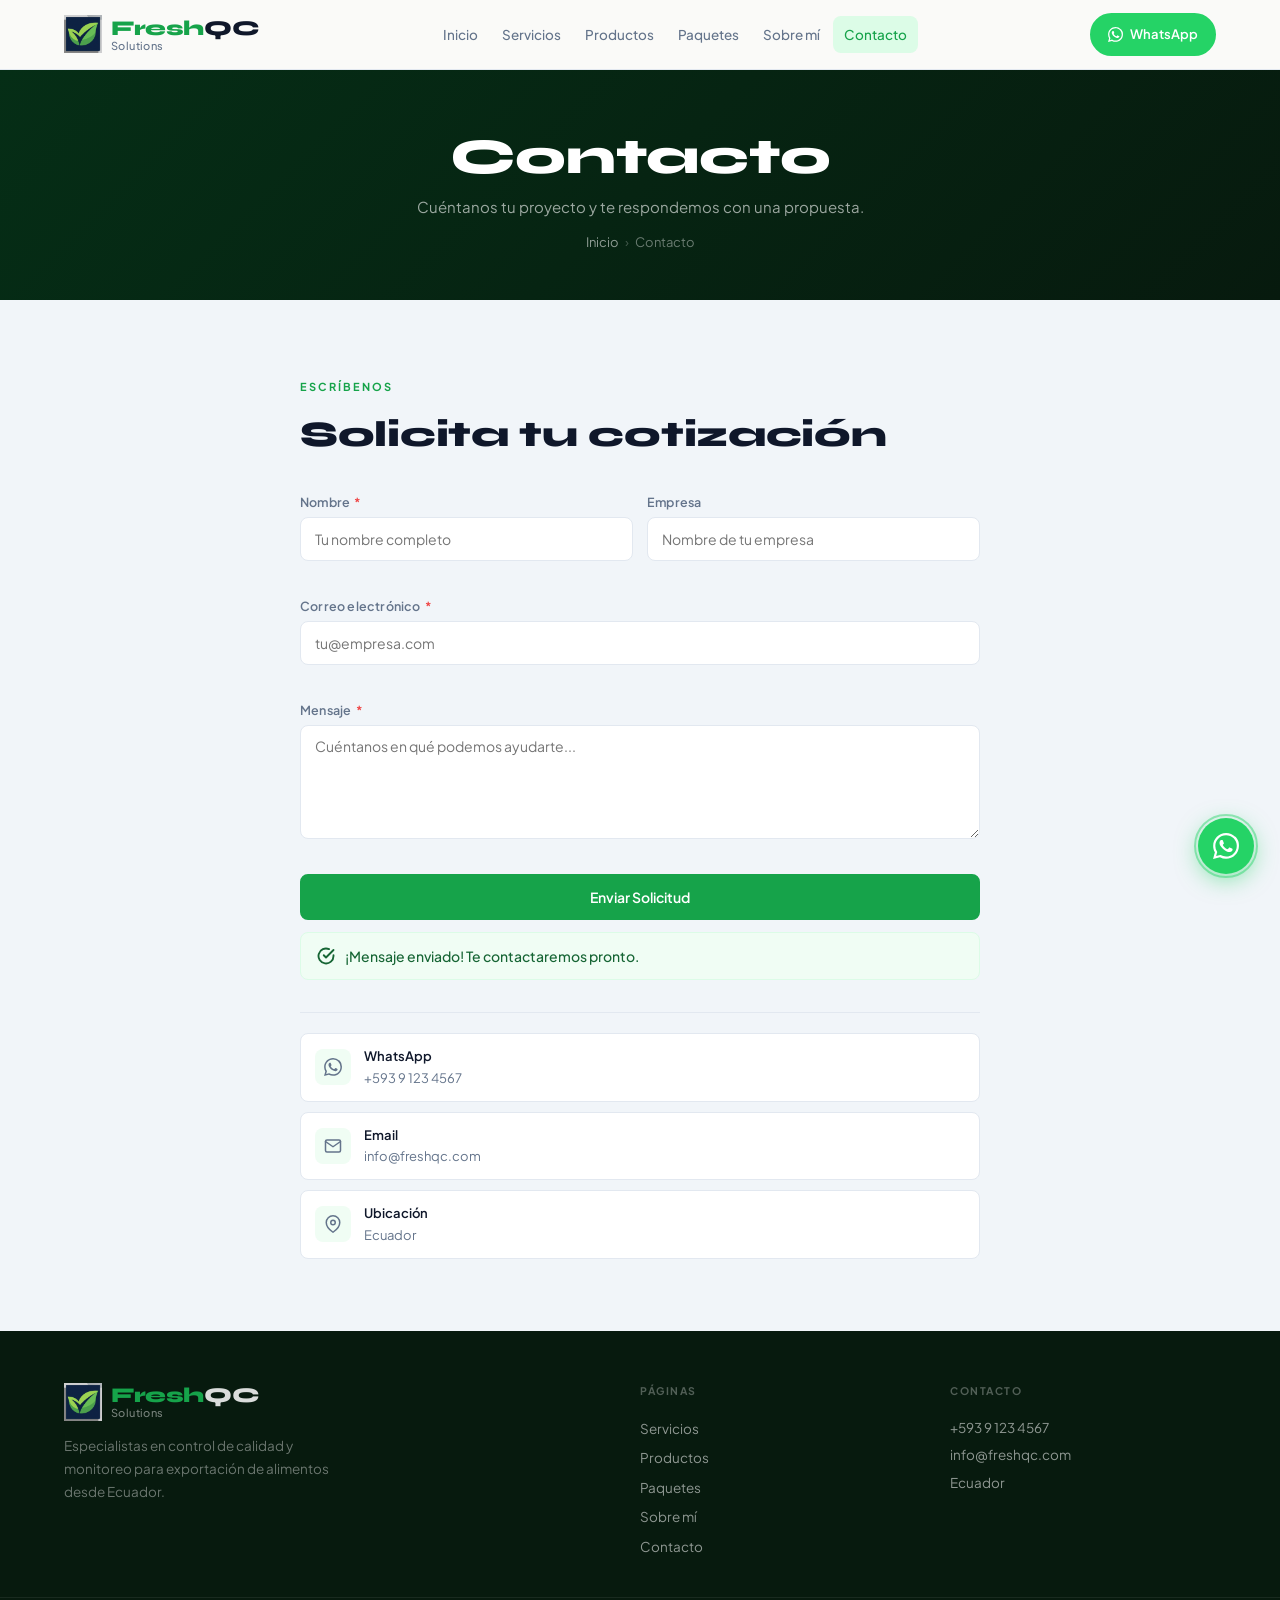
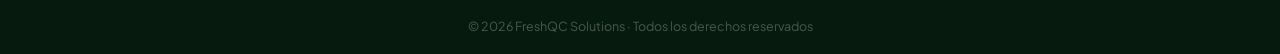
<file: pages/contacto.html>
<!DOCTYPE html>
<html lang="es">
<head>
  <meta charset="UTF-8">
  <meta name="viewport" content="width=device-width, initial-scale=1.0">
  <title>Contacto — FreshQC Solutions</title>
  <meta name="description" content="Contacta a FreshQC Solutions para solicitar cotizaciones de servicios de control de calidad. WhatsApp, email y ubicación en Ecuador.">
  <link rel="preconnect" href="https://fonts.googleapis.com">
  <link rel="preconnect" href="https://fonts.gstatic.com" crossorigin>
  <link href="https://fonts.googleapis.com/css2?family=Syne:wght@400;600;700;800&family=Plus+Jakarta+Sans:wght@300;400;500;600;700&display=swap" rel="stylesheet">
  <link rel="icon" type="image/png" href="../img/logo-icon.png">
  <link rel="stylesheet" href="../css/styles.css">
</head>
<body>

<div class="menu-overlay" id="menuOverlay" aria-hidden="true"></div>

<header class="header" id="header">
  <div class="container nav">
    <a href="../index.html" class="logo" aria-label="FreshQC Solutions — Inicio">
      <img src="../img/logo-icon.png" alt="" class="logo-img" width="38" height="38">
      <div class="logo-text">
        <span class="logo-brand"><span class="fresh">Fresh</span><span class="qc">QC</span></span>
        <span class="logo-sub">Solutions</span>
      </div>
    </a>
    <nav class="menu" id="menu" aria-label="Navegación principal">
      <a href="../index.html" class="nav-link">Inicio</a>
      <a href="../index.html#servicios" class="nav-link">Servicios</a>
      <a href="../index.html#productos" class="nav-link">Productos</a>
      <a href="../index.html#paquetes" class="nav-link">Paquetes</a>
      <a href="../index.html#about" class="nav-link">Sobre mí</a>
      <a href="../index.html#contacto" class="nav-link active" aria-current="page">Contacto</a>
    </nav>
    <div class="nav-actions">
      <a class="btn btn-wa" href="https://wa.me/59391234567?text=Hola%2C%20quiero%20informaci%C3%B3n%20sobre%20sus%20servicios" target="_blank" rel="noopener noreferrer" aria-label="Contactar por WhatsApp">
        <svg width="15" height="15" viewBox="0 0 24 24" fill="currentColor" aria-hidden="true"><path d="M17.472 14.382c-.297-.149-1.758-.867-2.03-.967-.273-.099-.471-.148-.67.15-.197.297-.767.966-.94 1.164-.173.199-.347.223-.644.075-.297-.15-1.255-.463-2.39-1.475-.883-.788-1.48-1.761-1.653-2.059-.173-.297-.018-.458.13-.606.134-.133.298-.347.446-.52.149-.174.198-.298.298-.497.099-.198.05-.371-.025-.52-.075-.149-.669-1.612-.916-2.207-.242-.579-.487-.5-.669-.51-.173-.008-.371-.01-.57-.01-.198 0-.52.074-.792.372-.272.297-1.04 1.016-1.04 2.479 0 1.462 1.065 2.875 1.213 3.074.149.198 2.096 3.2 5.077 4.487.709.306 1.262.489 1.694.625.712.227 1.36.195 1.871.118.571-.085 1.758-.719 2.006-1.413.248-.694.248-1.289.173-1.413-.074-.124-.272-.198-.57-.347m-5.421 7.403h-.004a9.87 9.87 0 01-5.031-1.378l-.361-.214-3.741.982.998-3.648-.235-.374a9.86 9.86 0 01-1.51-5.26c.001-5.45 4.436-9.884 9.888-9.884 2.64 0 5.122 1.03 6.988 2.898a9.825 9.825 0 012.893 6.994c-.003 5.45-4.437 9.884-9.885 9.884m8.413-18.297A11.815 11.815 0 0012.05 0C5.495 0 .16 5.335.157 11.892c0 2.096.547 4.142 1.588 5.945L.057 24l6.305-1.654a11.882 11.882 0 005.683 1.448h.005c6.554 0 11.89-5.335 11.893-11.893A11.821 11.821 0 0020.885 3.488"/></svg>
        WhatsApp
      </a>
      <button class="hamburger" id="hamburger" aria-label="Abrir menú de navegación" aria-expanded="false" aria-controls="menu">
        <span></span><span></span><span></span>
      </button>
    </div>
  </div>
</header>

<section class="page-hero">
  <div class="container">
    <h1>Contacto</h1>
    <p class="page-hero-desc">Cuéntanos tu proyecto y te respondemos con una propuesta.</p>
    <nav class="breadcrumb" aria-label="Ruta de navegación">
      <a href="../index.html">Inicio</a>
      <span class="breadcrumb-sep" aria-hidden="true">›</span>
      <span>Contacto</span>
    </nav>
  </div>
</section>

<section class="subpage-section" style="background: #f1f5f9;">
  <div class="container">
    <div class="contact-standalone reveal">
      <span class="section-label">Escríbenos</span>
      <h2>Solicita tu cotización</h2>

      <form class="contact-form" id="contactForm" novalidate>
        <div class="form-row">
          <div class="form-group">
            <label for="nombre">Nombre <span class="required" aria-label="requerido">*</span></label>
            <input type="text" id="nombre" name="nombre" placeholder="Tu nombre completo" autocomplete="name" required>
            <span class="field-error" id="nombre-error" role="alert"></span>
          </div>
          <div class="form-group">
            <label for="empresa">Empresa</label>
            <input type="text" id="empresa" name="empresa" placeholder="Nombre de tu empresa" autocomplete="organization">
          </div>
        </div>
        <div class="form-group">
          <label for="correo">Correo electrónico <span class="required" aria-label="requerido">*</span></label>
          <input type="email" id="correo" name="correo" placeholder="tu@empresa.com" autocomplete="email" required>
          <span class="field-error" id="correo-error" role="alert"></span>
        </div>
        <div class="form-group">
          <label for="mensaje">Mensaje <span class="required" aria-label="requerido">*</span></label>
          <textarea id="mensaje" name="mensaje" placeholder="Cuéntanos en qué podemos ayudarte..." rows="5" required></textarea>
          <span class="field-error" id="mensaje-error" role="alert"></span>
        </div>
        <button class="btn btn-primary btn-submit" type="submit" id="submitBtn">
          <span class="btn-text">Enviar Solicitud</span>
          <span class="btn-loading" aria-hidden="true" hidden>
            <svg width="16" height="16" viewBox="0 0 24 24" fill="none" stroke="currentColor" stroke-width="2.5" stroke-linecap="round"><path d="M12 2v4M12 18v4M4.93 4.93l2.83 2.83M16.24 16.24l2.83 2.83M2 12h4M18 12h4M4.93 19.07l2.83-2.83M16.24 7.76l2.83-2.83"/></svg>
            Enviando…
          </span>
        </button>
        <div class="form-success" id="formSuccess" hidden role="status" aria-live="polite">
          <svg width="18" height="18" viewBox="0 0 24 24" fill="none" stroke="currentColor" stroke-width="2.5" stroke-linecap="round" stroke-linejoin="round" aria-hidden="true"><path d="M22 11.08V12a10 10 0 1 1-5.93-9.14"/><polyline points="22 4 12 14.01 9 11.01"/></svg>
          ¡Mensaje enviado! Te contactaremos pronto.
        </div>
      </form>

      <div class="contact-details" style="margin-top: 32px;">
        <a href="https://wa.me/59391234567?text=Hola%2C%20quiero%20informaci%C3%B3n%20sobre%20sus%20servicios" class="contact-item" target="_blank" rel="noopener noreferrer">
          <span class="contact-icon" aria-hidden="true">
            <svg width="18" height="18" viewBox="0 0 24 24" fill="currentColor"><path d="M17.472 14.382c-.297-.149-1.758-.867-2.03-.967-.273-.099-.471-.148-.67.15-.197.297-.767.966-.94 1.164-.173.199-.347.223-.644.075-.297-.15-1.255-.463-2.39-1.475-.883-.788-1.48-1.761-1.653-2.059-.173-.297-.018-.458.13-.606.134-.133.298-.347.446-.52.149-.174.198-.298.298-.497.099-.198.05-.371-.025-.52-.075-.149-.669-1.612-.916-2.207-.242-.579-.487-.5-.669-.51-.173-.008-.371-.01-.57-.01-.198 0-.52.074-.792.372-.272.297-1.04 1.016-1.04 2.479 0 1.462 1.065 2.875 1.213 3.074.149.198 2.096 3.2 5.077 4.487.709.306 1.262.489 1.694.625.712.227 1.36.195 1.871.118.571-.085 1.758-.719 2.006-1.413.248-.694.248-1.289.173-1.413-.074-.124-.272-.198-.57-.347m-5.421 7.403h-.004a9.87 9.87 0 01-5.031-1.378l-.361-.214-3.741.982.998-3.648-.235-.374a9.86 9.86 0 01-1.51-5.26c.001-5.45 4.436-9.884 9.888-9.884 2.64 0 5.122 1.03 6.988 2.898a9.825 9.825 0 012.893 6.994c-.003 5.45-4.437 9.884-9.885 9.884m8.413-18.297A11.815 11.815 0 0012.05 0C5.495 0 .16 5.335.157 11.892c0 2.096.547 4.142 1.588 5.945L.057 24l6.305-1.654a11.882 11.882 0 005.683 1.448h.005c6.554 0 11.89-5.335 11.893-11.893A11.821 11.821 0 0020.885 3.488"/></svg>
          </span>
          <div><strong>WhatsApp</strong><span>+593 9 123 4567</span></div>
        </a>
        <a href="mailto:info@freshqc.com" class="contact-item">
          <span class="contact-icon" aria-hidden="true">
            <svg width="18" height="18" viewBox="0 0 24 24" fill="none" stroke="currentColor" stroke-width="2" stroke-linecap="round" stroke-linejoin="round"><path d="M4 4h16c1.1 0 2 .9 2 2v12c0 1.1-.9 2-2 2H4c-1.1 0-2-.9-2-2V6c0-1.1.9-2 2-2z"/><polyline points="22,6 12,13 2,6"/></svg>
          </span>
          <div><strong>Email</strong><span>info@freshqc.com</span></div>
        </a>
        <div class="contact-item no-link">
          <span class="contact-icon" aria-hidden="true">
            <svg width="18" height="18" viewBox="0 0 24 24" fill="none" stroke="currentColor" stroke-width="2" stroke-linecap="round" stroke-linejoin="round"><path d="M21 10c0 7-9 13-9 13s-9-6-9-13a9 9 0 0 1 18 0z"/><circle cx="12" cy="10" r="3"/></svg>
          </span>
          <div><strong>Ubicación</strong><span>Ecuador</span></div>
        </div>
      </div>
    </div>
  </div>
</section>

<a href="https://wa.me/59391234567?text=Hola%2C%20quiero%20informaci%C3%B3n%20sobre%20sus%20servicios" class="whatsapp-float" target="_blank" rel="noopener noreferrer" aria-label="Contactar por WhatsApp">
  <svg width="26" height="26" viewBox="0 0 24 24" fill="currentColor" aria-hidden="true"><path d="M17.472 14.382c-.297-.149-1.758-.867-2.03-.967-.273-.099-.471-.148-.67.15-.197.297-.767.966-.94 1.164-.173.199-.347.223-.644.075-.297-.15-1.255-.463-2.39-1.475-.883-.788-1.48-1.761-1.653-2.059-.173-.297-.018-.458.13-.606.134-.133.298-.347.446-.52.149-.174.198-.298.298-.497.099-.198.05-.371-.025-.52-.075-.149-.669-1.612-.916-2.207-.242-.579-.487-.5-.669-.51-.173-.008-.371-.01-.57-.01-.198 0-.52.074-.792.372-.272.297-1.04 1.016-1.04 2.479 0 1.462 1.065 2.875 1.213 3.074.149.198 2.096 3.2 5.077 4.487.709.306 1.262.489 1.694.625.712.227 1.36.195 1.871.118.571-.085 1.758-.719 2.006-1.413.248-.694.248-1.289.173-1.413-.074-.124-.272-.198-.57-.347m-5.421 7.403h-.004a9.87 9.87 0 01-5.031-1.378l-.361-.214-3.741.982.998-3.648-.235-.374a9.86 9.86 0 01-1.51-5.26c.001-5.45 4.436-9.884 9.888-9.884 2.64 0 5.122 1.03 6.988 2.898a9.825 9.825 0 012.893 6.994c-.003 5.45-4.437 9.884-9.885 9.884m8.413-18.297A11.815 11.815 0 0012.05 0C5.495 0 .16 5.335.157 11.892c0 2.096.547 4.142 1.588 5.945L.057 24l6.305-1.654a11.882 11.882 0 005.683 1.448h.005c6.554 0 11.89-5.335 11.893-11.893A11.821 11.821 0 0020.885 3.488"/></svg>
  <span class="wa-pulse" aria-hidden="true"></span>
</a>

<footer class="footer">
  <div class="container footer-grid">
    <div class="footer-brand">
      <a href="../index.html" class="logo footer-logo" aria-label="FreshQC Solutions">
        <img src="../img/logo-icon.png" alt="" class="logo-img" width="34" height="34">
        <div class="logo-text">
          <span class="logo-brand"><span class="fresh">Fresh</span><span class="qc-w">QC</span></span>
          <span class="logo-sub-w">Solutions</span>
        </div>
      </a>
      <p>Especialistas en control de calidad y monitoreo para exportación de alimentos desde Ecuador.</p>
    </div>
    <nav class="footer-nav" aria-label="Navegación del pie de página">
      <h4>Páginas</h4>
      <a href="../index.html#servicios">Servicios</a>
      <a href="../index.html#productos">Productos</a>
      <a href="../index.html#paquetes">Paquetes</a>
      <a href="../index.html#about">Sobre mí</a>
      <a href="../index.html#contacto">Contacto</a>
    </nav>
    <address class="footer-contact">
      <h4>Contacto</h4>
      <a href="https://wa.me/59391234567" target="_blank" rel="noopener noreferrer">+593 9 123 4567</a>
      <a href="mailto:info@freshqc.com">info@freshqc.com</a>
      <span>Ecuador</span>
    </address>
  </div>
  <div class="footer-bottom">
    <p>© 2026 FreshQC Solutions · Todos los derechos reservados</p>
  </div>
</footer>

<script src="../js/script.js"></script>
</body>
</html>
</file>
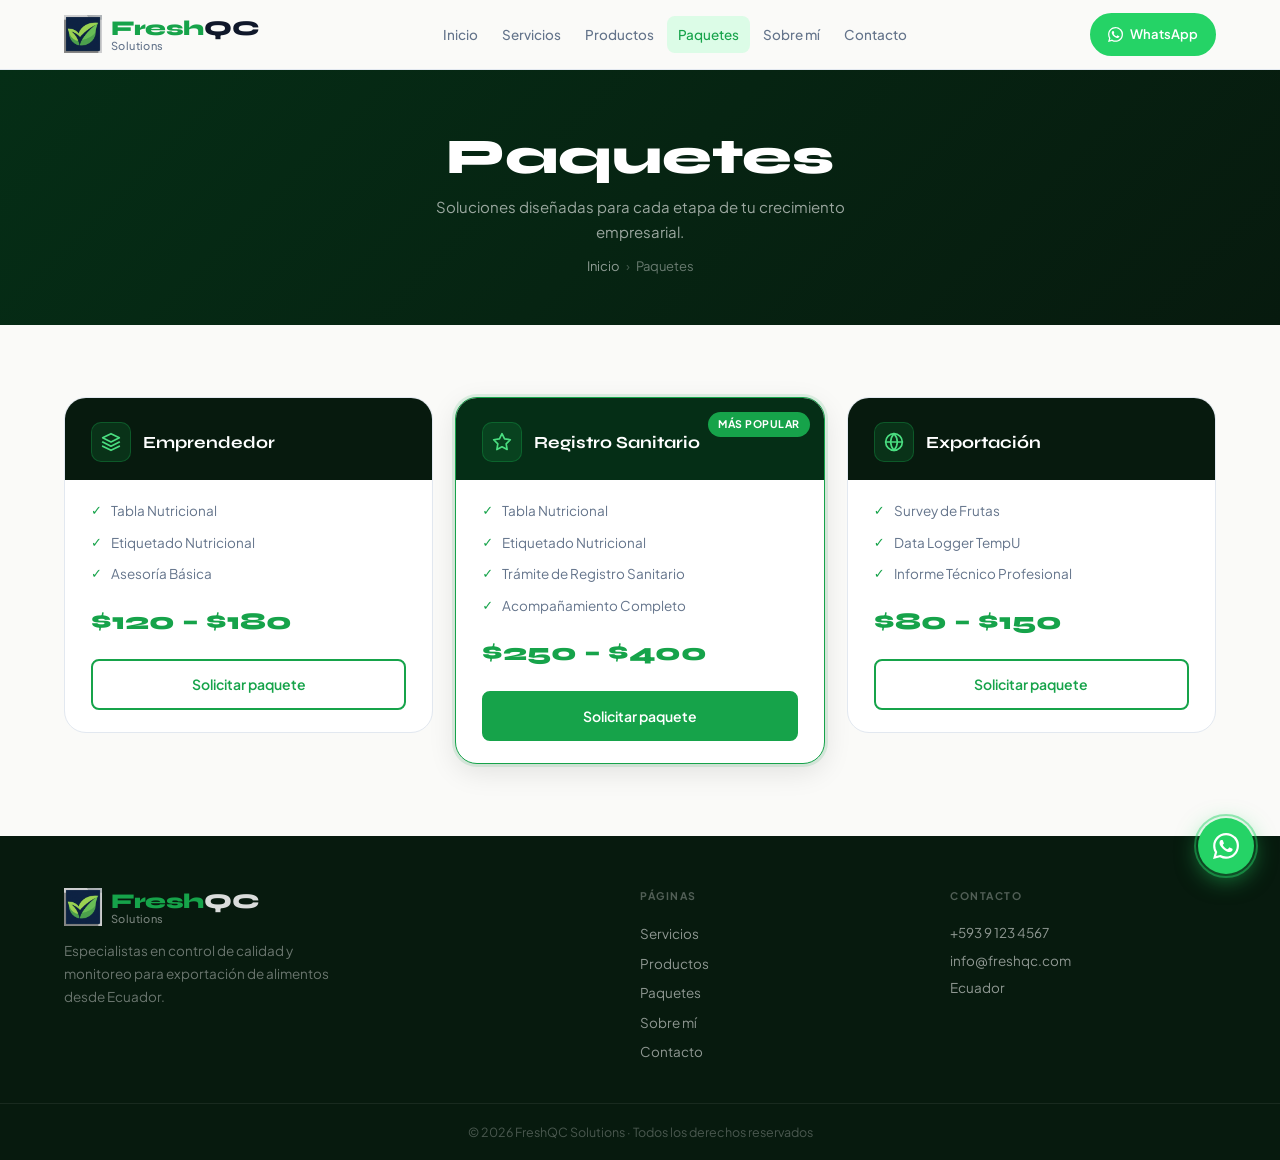
<file: pages/paquetes.html>
<!DOCTYPE html>
<html lang="es">
<head>
  <meta charset="UTF-8">
  <meta name="viewport" content="width=device-width, initial-scale=1.0">
  <title>Paquetes — FreshQC Solutions</title>
  <meta name="description" content="Elige el paquete ideal: Emprendedor, Registro Sanitario o Exportación. FreshQC Solutions tiene la solución para tu etapa de crecimiento.">
  <link rel="preconnect" href="https://fonts.googleapis.com">
  <link rel="preconnect" href="https://fonts.gstatic.com" crossorigin>
  <link href="https://fonts.googleapis.com/css2?family=Syne:wght@400;600;700;800&family=Plus+Jakarta+Sans:wght@300;400;500;600;700&display=swap" rel="stylesheet">
  <link rel="icon" type="image/png" href="../img/logo-icon.png">
  <link rel="stylesheet" href="../css/styles.css">
</head>
<body>

<div class="menu-overlay" id="menuOverlay" aria-hidden="true"></div>

<header class="header" id="header">
  <div class="container nav">
    <a href="../index.html" class="logo" aria-label="FreshQC Solutions — Inicio">
      <img src="../img/logo-icon.png" alt="" class="logo-img" width="38" height="38">
      <div class="logo-text">
        <span class="logo-brand"><span class="fresh">Fresh</span><span class="qc">QC</span></span>
        <span class="logo-sub">Solutions</span>
      </div>
    </a>
    <nav class="menu" id="menu" aria-label="Navegación principal">
      <a href="../index.html" class="nav-link">Inicio</a>
      <a href="../index.html#servicios" class="nav-link">Servicios</a>
      <a href="../index.html#productos" class="nav-link">Productos</a>
      <a href="../index.html#paquetes" class="nav-link active" aria-current="page">Paquetes</a>
      <a href="../index.html#about" class="nav-link">Sobre mí</a>
      <a href="../index.html#contacto" class="nav-link">Contacto</a>
    </nav>
    <div class="nav-actions">
      <a class="btn btn-wa" href="https://wa.me/59391234567?text=Hola%2C%20quiero%20informaci%C3%B3n%20sobre%20sus%20paquetes" target="_blank" rel="noopener noreferrer" aria-label="Contactar por WhatsApp">
        <svg width="15" height="15" viewBox="0 0 24 24" fill="currentColor" aria-hidden="true"><path d="M17.472 14.382c-.297-.149-1.758-.867-2.03-.967-.273-.099-.471-.148-.67.15-.197.297-.767.966-.94 1.164-.173.199-.347.223-.644.075-.297-.15-1.255-.463-2.39-1.475-.883-.788-1.48-1.761-1.653-2.059-.173-.297-.018-.458.13-.606.134-.133.298-.347.446-.52.149-.174.198-.298.298-.497.099-.198.05-.371-.025-.52-.075-.149-.669-1.612-.916-2.207-.242-.579-.487-.5-.669-.51-.173-.008-.371-.01-.57-.01-.198 0-.52.074-.792.372-.272.297-1.04 1.016-1.04 2.479 0 1.462 1.065 2.875 1.213 3.074.149.198 2.096 3.2 5.077 4.487.709.306 1.262.489 1.694.625.712.227 1.36.195 1.871.118.571-.085 1.758-.719 2.006-1.413.248-.694.248-1.289.173-1.413-.074-.124-.272-.198-.57-.347m-5.421 7.403h-.004a9.87 9.87 0 01-5.031-1.378l-.361-.214-3.741.982.998-3.648-.235-.374a9.86 9.86 0 01-1.51-5.26c.001-5.45 4.436-9.884 9.888-9.884 2.64 0 5.122 1.03 6.988 2.898a9.825 9.825 0 012.893 6.994c-.003 5.45-4.437 9.884-9.885 9.884m8.413-18.297A11.815 11.815 0 0012.05 0C5.495 0 .16 5.335.157 11.892c0 2.096.547 4.142 1.588 5.945L.057 24l6.305-1.654a11.882 11.882 0 005.683 1.448h.005c6.554 0 11.89-5.335 11.893-11.893A11.821 11.821 0 0020.885 3.488"/></svg>
        WhatsApp
      </a>
      <button class="hamburger" id="hamburger" aria-label="Abrir menú de navegación" aria-expanded="false" aria-controls="menu">
        <span></span><span></span><span></span>
      </button>
    </div>
  </div>
</header>

<section class="page-hero">
  <div class="container">
    <h1>Paquetes</h1>
    <p class="page-hero-desc">Soluciones diseñadas para cada etapa de tu crecimiento empresarial.</p>
    <nav class="breadcrumb" aria-label="Ruta de navegación">
      <a href="../index.html">Inicio</a>
      <span class="breadcrumb-sep" aria-hidden="true">›</span>
      <span>Paquetes</span>
    </nav>
  </div>
</section>

<section class="subpage-section packages-section">
  <div class="container">
    <div class="packages-grid">

      <div class="pkg-card reveal">
        <div class="pkg-head">
          <div class="pkg-icon-wrap" aria-hidden="true">
            <svg width="20" height="20" viewBox="0 0 24 24" fill="none" stroke="currentColor" stroke-width="2" stroke-linecap="round" stroke-linejoin="round"><path d="M12 2L2 7l10 5 10-5-10-5z"/><path d="M2 17l10 5 10-5"/><path d="M2 12l10 5 10-5"/></svg>
          </div>
          <h3>Emprendedor</h3>
        </div>
        <ul class="pkg-features" aria-label="Incluye">
          <li>Tabla Nutricional</li>
          <li>Etiquetado Nutricional</li>
          <li>Asesoría Básica</li>
        </ul>
        <p class="pkg-price">$120 – $180</p>
        <a class="btn btn-outline pkg-btn" href="../index.html#contacto">Solicitar paquete</a>
      </div>

      <div class="pkg-card pkg-featured reveal">
        <div class="pkg-badge">Más Popular</div>
        <div class="pkg-head">
          <div class="pkg-icon-wrap" aria-hidden="true">
            <svg width="20" height="20" viewBox="0 0 24 24" fill="none" stroke="currentColor" stroke-width="2" stroke-linecap="round" stroke-linejoin="round"><polygon points="12 2 15.09 8.26 22 9.27 17 14.14 18.18 21.02 12 17.77 5.82 21.02 7 14.14 2 9.27 8.91 8.26 12 2"/></svg>
          </div>
          <h3>Registro Sanitario</h3>
        </div>
        <ul class="pkg-features" aria-label="Incluye">
          <li>Tabla Nutricional</li>
          <li>Etiquetado Nutricional</li>
          <li>Trámite de Registro Sanitario</li>
          <li>Acompañamiento Completo</li>
        </ul>
        <p class="pkg-price">$250 – $400</p>
        <a class="btn btn-primary pkg-btn" href="../index.html#contacto">Solicitar paquete</a>
      </div>

      <div class="pkg-card reveal">
        <div class="pkg-head">
          <div class="pkg-icon-wrap" aria-hidden="true">
            <svg width="20" height="20" viewBox="0 0 24 24" fill="none" stroke="currentColor" stroke-width="2" stroke-linecap="round" stroke-linejoin="round"><circle cx="12" cy="12" r="10"/><line x1="2" y1="12" x2="22" y2="12"/><path d="M12 2a15.3 15.3 0 0 1 4 10 15.3 15.3 0 0 1-4 10 15.3 15.3 0 0 1-4-10 15.3 15.3 0 0 1 4-10z"/></svg>
          </div>
          <h3>Exportación</h3>
        </div>
        <ul class="pkg-features" aria-label="Incluye">
          <li>Survey de Frutas</li>
          <li>Data Logger TempU</li>
          <li>Informe Técnico Profesional</li>
        </ul>
        <p class="pkg-price">$80 – $150</p>
        <a class="btn btn-outline pkg-btn" href="../index.html#contacto">Solicitar paquete</a>
      </div>

    </div>
  </div>
</section>

<a href="https://wa.me/59391234567?text=Hola%2C%20quiero%20informaci%C3%B3n%20sobre%20sus%20paquetes" class="whatsapp-float" target="_blank" rel="noopener noreferrer" aria-label="Contactar por WhatsApp">
  <svg width="26" height="26" viewBox="0 0 24 24" fill="currentColor" aria-hidden="true"><path d="M17.472 14.382c-.297-.149-1.758-.867-2.03-.967-.273-.099-.471-.148-.67.15-.197.297-.767.966-.94 1.164-.173.199-.347.223-.644.075-.297-.15-1.255-.463-2.39-1.475-.883-.788-1.48-1.761-1.653-2.059-.173-.297-.018-.458.13-.606.134-.133.298-.347.446-.52.149-.174.198-.298.298-.497.099-.198.05-.371-.025-.52-.075-.149-.669-1.612-.916-2.207-.242-.579-.487-.5-.669-.51-.173-.008-.371-.01-.57-.01-.198 0-.52.074-.792.372-.272.297-1.04 1.016-1.04 2.479 0 1.462 1.065 2.875 1.213 3.074.149.198 2.096 3.2 5.077 4.487.709.306 1.262.489 1.694.625.712.227 1.36.195 1.871.118.571-.085 1.758-.719 2.006-1.413.248-.694.248-1.289.173-1.413-.074-.124-.272-.198-.57-.347m-5.421 7.403h-.004a9.87 9.87 0 01-5.031-1.378l-.361-.214-3.741.982.998-3.648-.235-.374a9.86 9.86 0 01-1.51-5.26c.001-5.45 4.436-9.884 9.888-9.884 2.64 0 5.122 1.03 6.988 2.898a9.825 9.825 0 012.893 6.994c-.003 5.45-4.437 9.884-9.885 9.884m8.413-18.297A11.815 11.815 0 0012.05 0C5.495 0 .16 5.335.157 11.892c0 2.096.547 4.142 1.588 5.945L.057 24l6.305-1.654a11.882 11.882 0 005.683 1.448h.005c6.554 0 11.89-5.335 11.893-11.893A11.821 11.821 0 0020.885 3.488"/></svg>
  <span class="wa-pulse" aria-hidden="true"></span>
</a>

<footer class="footer">
  <div class="container footer-grid">
    <div class="footer-brand">
      <a href="../index.html" class="logo footer-logo" aria-label="FreshQC Solutions">
        <img src="../img/logo-icon.png" alt="" class="logo-img" width="34" height="34">
        <div class="logo-text">
          <span class="logo-brand"><span class="fresh">Fresh</span><span class="qc-w">QC</span></span>
          <span class="logo-sub-w">Solutions</span>
        </div>
      </a>
      <p>Especialistas en control de calidad y monitoreo para exportación de alimentos desde Ecuador.</p>
    </div>
    <nav class="footer-nav" aria-label="Navegación del pie de página">
      <h4>Páginas</h4>
      <a href="../index.html#servicios">Servicios</a>
      <a href="../index.html#productos">Productos</a>
      <a href="../index.html#paquetes">Paquetes</a>
      <a href="../index.html#about">Sobre mí</a>
      <a href="../index.html#contacto">Contacto</a>
    </nav>
    <address class="footer-contact">
      <h4>Contacto</h4>
      <a href="https://wa.me/59391234567" target="_blank" rel="noopener noreferrer">+593 9 123 4567</a>
      <a href="mailto:info@freshqc.com">info@freshqc.com</a>
      <span>Ecuador</span>
    </address>
  </div>
  <div class="footer-bottom">
    <p>© 2026 FreshQC Solutions · Todos los derechos reservados</p>
  </div>
</footer>

<script src="../js/script.js"></script>
</body>
</html>
</file>
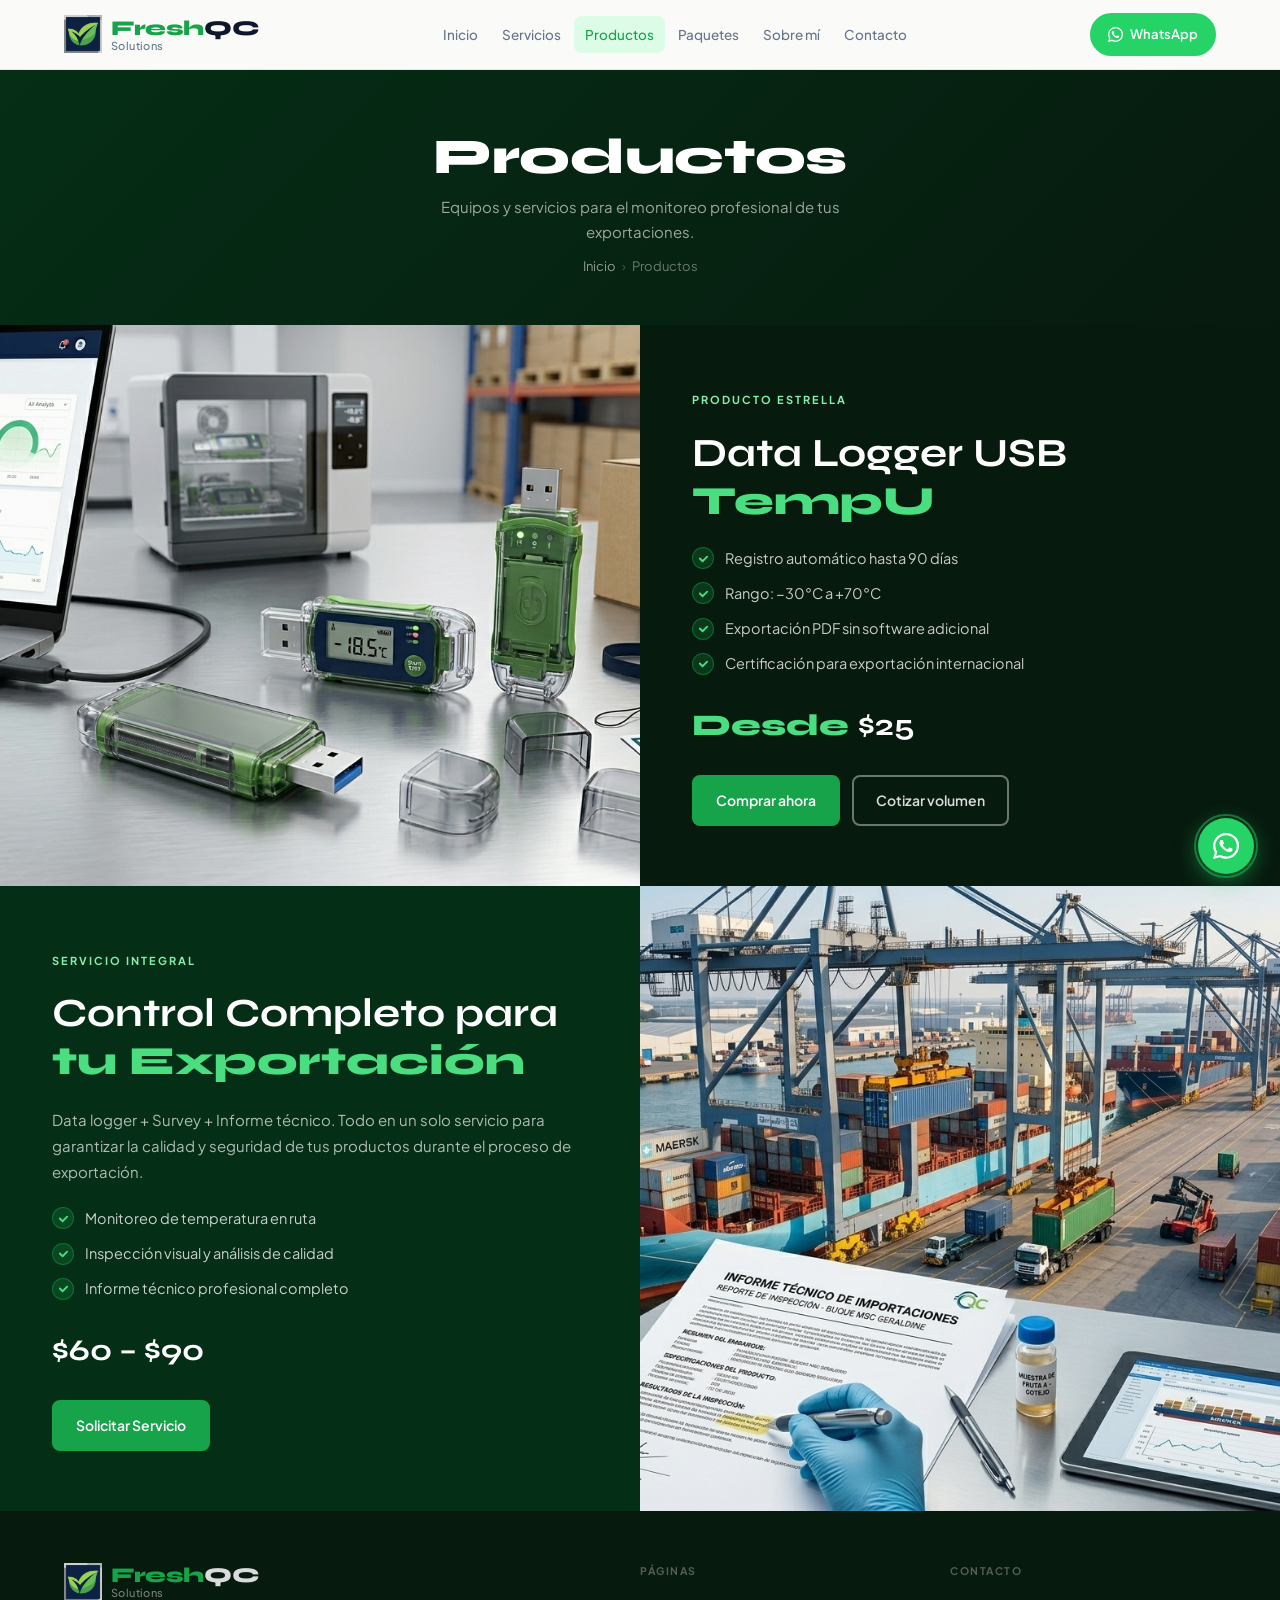
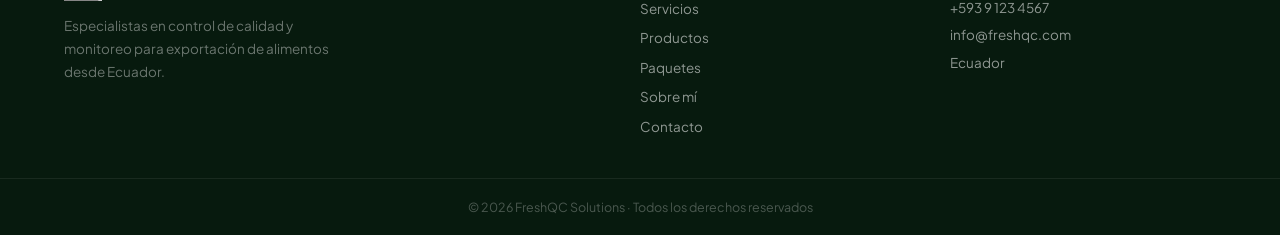
<file: pages/productos.html>
<!DOCTYPE html>
<html lang="es">
<head>
  <meta charset="UTF-8">
  <meta name="viewport" content="width=device-width, initial-scale=1.0">
  <title>Productos — FreshQC Solutions</title>
  <meta name="description" content="Data Logger USB TempU y Servicio Integral de FreshQC Solutions para monitoreo de temperatura y control de calidad en exportación de alimentos.">
  <link rel="preconnect" href="https://fonts.googleapis.com">
  <link rel="preconnect" href="https://fonts.gstatic.com" crossorigin>
  <link href="https://fonts.googleapis.com/css2?family=Syne:wght@400;600;700;800&family=Plus+Jakarta+Sans:wght@300;400;500;600;700&display=swap" rel="stylesheet">
  <link rel="icon" type="image/png" href="../img/logo-icon.png">
  <link rel="stylesheet" href="../css/styles.css">
</head>
<body>

<div class="menu-overlay" id="menuOverlay" aria-hidden="true"></div>

<header class="header" id="header">
  <div class="container nav">
    <a href="../index.html" class="logo" aria-label="FreshQC Solutions — Inicio">
      <img src="../img/logo-icon.png" alt="" class="logo-img" width="38" height="38">
      <div class="logo-text">
        <span class="logo-brand"><span class="fresh">Fresh</span><span class="qc">QC</span></span>
        <span class="logo-sub">Solutions</span>
      </div>
    </a>
    <nav class="menu" id="menu" aria-label="Navegación principal">
      <a href="../index.html" class="nav-link">Inicio</a>
      <a href="../index.html#servicios" class="nav-link">Servicios</a>
      <a href="../index.html#productos" class="nav-link active" aria-current="page">Productos</a>
      <a href="../index.html#paquetes" class="nav-link">Paquetes</a>
      <a href="../index.html#about" class="nav-link">Sobre mí</a>
      <a href="../index.html#contacto" class="nav-link">Contacto</a>
    </nav>
    <div class="nav-actions">
      <a class="btn btn-wa" href="https://wa.me/59391234567?text=Hola%2C%20quiero%20informaci%C3%B3n%20sobre%20sus%20productos" target="_blank" rel="noopener noreferrer" aria-label="Contactar por WhatsApp">
        <svg width="15" height="15" viewBox="0 0 24 24" fill="currentColor" aria-hidden="true"><path d="M17.472 14.382c-.297-.149-1.758-.867-2.03-.967-.273-.099-.471-.148-.67.15-.197.297-.767.966-.94 1.164-.173.199-.347.223-.644.075-.297-.15-1.255-.463-2.39-1.475-.883-.788-1.48-1.761-1.653-2.059-.173-.297-.018-.458.13-.606.134-.133.298-.347.446-.52.149-.174.198-.298.298-.497.099-.198.05-.371-.025-.52-.075-.149-.669-1.612-.916-2.207-.242-.579-.487-.5-.669-.51-.173-.008-.371-.01-.57-.01-.198 0-.52.074-.792.372-.272.297-1.04 1.016-1.04 2.479 0 1.462 1.065 2.875 1.213 3.074.149.198 2.096 3.2 5.077 4.487.709.306 1.262.489 1.694.625.712.227 1.36.195 1.871.118.571-.085 1.758-.719 2.006-1.413.248-.694.248-1.289.173-1.413-.074-.124-.272-.198-.57-.347m-5.421 7.403h-.004a9.87 9.87 0 01-5.031-1.378l-.361-.214-3.741.982.998-3.648-.235-.374a9.86 9.86 0 01-1.51-5.26c.001-5.45 4.436-9.884 9.888-9.884 2.64 0 5.122 1.03 6.988 2.898a9.825 9.825 0 012.893 6.994c-.003 5.45-4.437 9.884-9.885 9.884m8.413-18.297A11.815 11.815 0 0012.05 0C5.495 0 .16 5.335.157 11.892c0 2.096.547 4.142 1.588 5.945L.057 24l6.305-1.654a11.882 11.882 0 005.683 1.448h.005c6.554 0 11.89-5.335 11.893-11.893A11.821 11.821 0 0020.885 3.488"/></svg>
        WhatsApp
      </a>
      <button class="hamburger" id="hamburger" aria-label="Abrir menú de navegación" aria-expanded="false" aria-controls="menu">
        <span></span><span></span><span></span>
      </button>
    </div>
  </div>
</header>

<section class="page-hero">
  <div class="container">
    <h1>Productos</h1>
    <p class="page-hero-desc">Equipos y servicios para el monitoreo profesional de tus exportaciones.</p>
    <nav class="breadcrumb" aria-label="Ruta de navegación">
      <a href="../index.html">Inicio</a>
      <span class="breadcrumb-sep" aria-hidden="true">›</span>
      <span>Productos</span>
    </nav>
  </div>
</section>

<!-- DATA LOGGER -->
<section class="featured-split product-split" aria-label="Data Logger USB TempU">
  <div class="split-image">
    <img src="../img/datalogger-bg.png" alt="Data Logger USB TempU para monitoreo de temperatura" class="split-img" loading="lazy" width="960" height="600">
  </div>
  <div class="split-content dark-content">
    <div class="split-inner reveal">
      <span class="section-label light-label">Producto Estrella</span>
      <h2>Data Logger USB <strong>TempU</strong></h2>
      <ul class="feature-list" aria-label="Características del producto">
        <li>
          <span class="check-icon" aria-hidden="true"><svg width="11" height="11" viewBox="0 0 12 12" fill="none"><path d="M2 6l3 3 5-5" stroke="#4ade80" stroke-width="2" stroke-linecap="round" stroke-linejoin="round"/></svg></span>
          Registro automático hasta 90 días
        </li>
        <li>
          <span class="check-icon" aria-hidden="true"><svg width="11" height="11" viewBox="0 0 12 12" fill="none"><path d="M2 6l3 3 5-5" stroke="#4ade80" stroke-width="2" stroke-linecap="round" stroke-linejoin="round"/></svg></span>
          Rango: −30°C a +70°C
        </li>
        <li>
          <span class="check-icon" aria-hidden="true"><svg width="11" height="11" viewBox="0 0 12 12" fill="none"><path d="M2 6l3 3 5-5" stroke="#4ade80" stroke-width="2" stroke-linecap="round" stroke-linejoin="round"/></svg></span>
          Exportación PDF sin software adicional
        </li>
        <li>
          <span class="check-icon" aria-hidden="true"><svg width="11" height="11" viewBox="0 0 12 12" fill="none"><path d="M2 6l3 3 5-5" stroke="#4ade80" stroke-width="2" stroke-linecap="round" stroke-linejoin="round"/></svg></span>
          Certificación para exportación internacional
        </li>
      </ul>
      <p class="featured-price">Desde <strong>$25</strong></p>
      <div class="split-actions">
        <a class="btn btn-primary" href="../index.html#contacto">Comprar ahora</a>
        <a class="btn btn-outline-light" href="../index.html#contacto">Cotizar volumen</a>
      </div>
    </div>
  </div>
</section>

<!-- SERVICIO INTEGRAL -->
<section class="featured-split service-split" aria-label="Servicio integral de exportación">
  <div class="split-content forest-content">
    <div class="split-inner reveal">
      <span class="section-label light-label">Servicio Integral</span>
      <h2>Control Completo para <strong>tu Exportación</strong></h2>
      <p class="split-desc">Data logger + Survey + Informe técnico. Todo en un solo servicio para garantizar la calidad y seguridad de tus productos durante el proceso de exportación.</p>
      <ul class="feature-list" aria-label="Qué incluye el servicio">
        <li>
          <span class="check-icon" aria-hidden="true"><svg width="11" height="11" viewBox="0 0 12 12" fill="none"><path d="M2 6l3 3 5-5" stroke="#4ade80" stroke-width="2" stroke-linecap="round" stroke-linejoin="round"/></svg></span>
          Monitoreo de temperatura en ruta
        </li>
        <li>
          <span class="check-icon" aria-hidden="true"><svg width="11" height="11" viewBox="0 0 12 12" fill="none"><path d="M2 6l3 3 5-5" stroke="#4ade80" stroke-width="2" stroke-linecap="round" stroke-linejoin="round"/></svg></span>
          Inspección visual y análisis de calidad
        </li>
        <li>
          <span class="check-icon" aria-hidden="true"><svg width="11" height="11" viewBox="0 0 12 12" fill="none"><path d="M2 6l3 3 5-5" stroke="#4ade80" stroke-width="2" stroke-linecap="round" stroke-linejoin="round"/></svg></span>
          Informe técnico profesional completo
        </li>
      </ul>
      <p class="featured-price"><strong>$60 – $90</strong></p>
      <div class="split-actions">
        <a class="btn btn-primary" href="../index.html#contacto">Solicitar Servicio</a>
      </div>
    </div>
  </div>
  <div class="split-image">
    <img src="../img/servicio-integral-bg.png" alt="Servicio integral de control de calidad" class="split-img" loading="lazy" width="960" height="600">
  </div>
</section>

<a href="https://wa.me/59391234567?text=Hola%2C%20quiero%20informaci%C3%B3n%20sobre%20sus%20productos" class="whatsapp-float" target="_blank" rel="noopener noreferrer" aria-label="Contactar por WhatsApp">
  <svg width="26" height="26" viewBox="0 0 24 24" fill="currentColor" aria-hidden="true"><path d="M17.472 14.382c-.297-.149-1.758-.867-2.03-.967-.273-.099-.471-.148-.67.15-.197.297-.767.966-.94 1.164-.173.199-.347.223-.644.075-.297-.15-1.255-.463-2.39-1.475-.883-.788-1.48-1.761-1.653-2.059-.173-.297-.018-.458.13-.606.134-.133.298-.347.446-.52.149-.174.198-.298.298-.497.099-.198.05-.371-.025-.52-.075-.149-.669-1.612-.916-2.207-.242-.579-.487-.5-.669-.51-.173-.008-.371-.01-.57-.01-.198 0-.52.074-.792.372-.272.297-1.04 1.016-1.04 2.479 0 1.462 1.065 2.875 1.213 3.074.149.198 2.096 3.2 5.077 4.487.709.306 1.262.489 1.694.625.712.227 1.36.195 1.871.118.571-.085 1.758-.719 2.006-1.413.248-.694.248-1.289.173-1.413-.074-.124-.272-.198-.57-.347m-5.421 7.403h-.004a9.87 9.87 0 01-5.031-1.378l-.361-.214-3.741.982.998-3.648-.235-.374a9.86 9.86 0 01-1.51-5.26c.001-5.45 4.436-9.884 9.888-9.884 2.64 0 5.122 1.03 6.988 2.898a9.825 9.825 0 012.893 6.994c-.003 5.45-4.437 9.884-9.885 9.884m8.413-18.297A11.815 11.815 0 0012.05 0C5.495 0 .16 5.335.157 11.892c0 2.096.547 4.142 1.588 5.945L.057 24l6.305-1.654a11.882 11.882 0 005.683 1.448h.005c6.554 0 11.89-5.335 11.893-11.893A11.821 11.821 0 0020.885 3.488"/></svg>
  <span class="wa-pulse" aria-hidden="true"></span>
</a>

<footer class="footer">
  <div class="container footer-grid">
    <div class="footer-brand">
      <a href="../index.html" class="logo footer-logo" aria-label="FreshQC Solutions">
        <img src="../img/logo-icon.png" alt="" class="logo-img" width="34" height="34">
        <div class="logo-text">
          <span class="logo-brand"><span class="fresh">Fresh</span><span class="qc-w">QC</span></span>
          <span class="logo-sub-w">Solutions</span>
        </div>
      </a>
      <p>Especialistas en control de calidad y monitoreo para exportación de alimentos desde Ecuador.</p>
    </div>
    <nav class="footer-nav" aria-label="Navegación del pie de página">
      <h4>Páginas</h4>
      <a href="../index.html#servicios">Servicios</a>
      <a href="../index.html#productos">Productos</a>
      <a href="../index.html#paquetes">Paquetes</a>
      <a href="../index.html#about">Sobre mí</a>
      <a href="../index.html#contacto">Contacto</a>
    </nav>
    <address class="footer-contact">
      <h4>Contacto</h4>
      <a href="https://wa.me/59391234567" target="_blank" rel="noopener noreferrer">+593 9 123 4567</a>
      <a href="mailto:info@freshqc.com">info@freshqc.com</a>
      <span>Ecuador</span>
    </address>
  </div>
  <div class="footer-bottom">
    <p>© 2026 FreshQC Solutions · Todos los derechos reservados</p>
  </div>
</footer>

<script src="../js/script.js"></script>
</body>
</html>
</file>
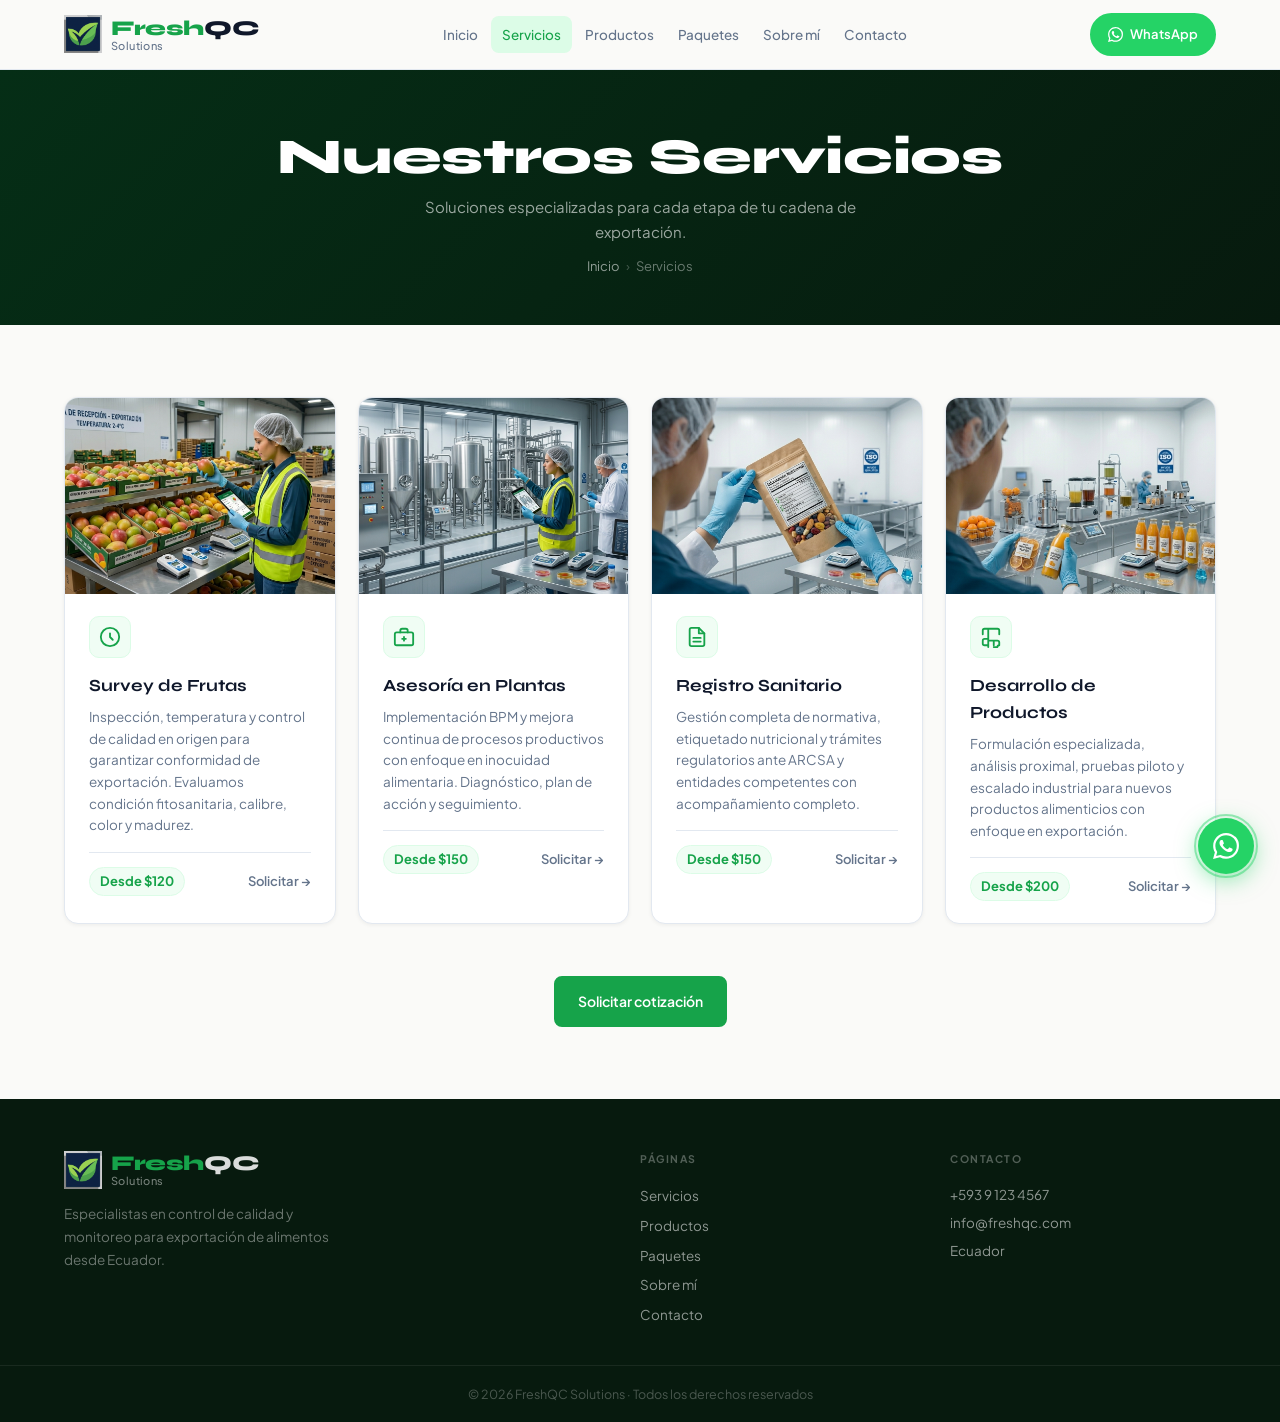
<file: pages/servicios.html>
<!DOCTYPE html>
<html lang="es">
<head>
  <meta charset="UTF-8">
  <meta name="viewport" content="width=device-width, initial-scale=1.0">
  <title>Servicios — FreshQC Solutions</title>
  <meta name="description" content="Servicios de FreshQC Solutions: Survey de Frutas, Asesoría en Plantas, Registro Sanitario y Desarrollo de Productos para exportación de alimentos.">
  <link rel="preconnect" href="https://fonts.googleapis.com">
  <link rel="preconnect" href="https://fonts.gstatic.com" crossorigin>
  <link href="https://fonts.googleapis.com/css2?family=Syne:wght@400;600;700;800&family=Plus+Jakarta+Sans:wght@300;400;500;600;700&display=swap" rel="stylesheet">
  <link rel="icon" type="image/png" href="../img/logo-icon.png">
  <link rel="stylesheet" href="../css/styles.css">
</head>
<body>

<div class="menu-overlay" id="menuOverlay" aria-hidden="true"></div>

<header class="header" id="header">
  <div class="container nav">
    <a href="../index.html" class="logo" aria-label="FreshQC Solutions — Inicio">
      <img src="../img/logo-icon.png" alt="" class="logo-img" width="38" height="38">
      <div class="logo-text">
        <span class="logo-brand"><span class="fresh">Fresh</span><span class="qc">QC</span></span>
        <span class="logo-sub">Solutions</span>
      </div>
    </a>
    <nav class="menu" id="menu" aria-label="Navegación principal">
      <a href="../index.html" class="nav-link">Inicio</a>
      <a href="../index.html#servicios" class="nav-link active" aria-current="page">Servicios</a>
      <a href="../index.html#productos" class="nav-link">Productos</a>
      <a href="../index.html#paquetes" class="nav-link">Paquetes</a>
      <a href="../index.html#about" class="nav-link">Sobre mí</a>
      <a href="../index.html#contacto" class="nav-link">Contacto</a>
    </nav>
    <div class="nav-actions">
      <a class="btn btn-wa" href="https://wa.me/59391234567?text=Hola%2C%20quiero%20informaci%C3%B3n%20sobre%20sus%20servicios" target="_blank" rel="noopener noreferrer" aria-label="Contactar por WhatsApp">
        <svg width="15" height="15" viewBox="0 0 24 24" fill="currentColor" aria-hidden="true"><path d="M17.472 14.382c-.297-.149-1.758-.867-2.03-.967-.273-.099-.471-.148-.67.15-.197.297-.767.966-.94 1.164-.173.199-.347.223-.644.075-.297-.15-1.255-.463-2.39-1.475-.883-.788-1.48-1.761-1.653-2.059-.173-.297-.018-.458.13-.606.134-.133.298-.347.446-.52.149-.174.198-.298.298-.497.099-.198.05-.371-.025-.52-.075-.149-.669-1.612-.916-2.207-.242-.579-.487-.5-.669-.51-.173-.008-.371-.01-.57-.01-.198 0-.52.074-.792.372-.272.297-1.04 1.016-1.04 2.479 0 1.462 1.065 2.875 1.213 3.074.149.198 2.096 3.2 5.077 4.487.709.306 1.262.489 1.694.625.712.227 1.36.195 1.871.118.571-.085 1.758-.719 2.006-1.413.248-.694.248-1.289.173-1.413-.074-.124-.272-.198-.57-.347m-5.421 7.403h-.004a9.87 9.87 0 01-5.031-1.378l-.361-.214-3.741.982.998-3.648-.235-.374a9.86 9.86 0 01-1.51-5.26c.001-5.45 4.436-9.884 9.888-9.884 2.64 0 5.122 1.03 6.988 2.898a9.825 9.825 0 012.893 6.994c-.003 5.45-4.437 9.884-9.885 9.884m8.413-18.297A11.815 11.815 0 0012.05 0C5.495 0 .16 5.335.157 11.892c0 2.096.547 4.142 1.588 5.945L.057 24l6.305-1.654a11.882 11.882 0 005.683 1.448h.005c6.554 0 11.89-5.335 11.893-11.893A11.821 11.821 0 0020.885 3.488"/></svg>
        WhatsApp
      </a>
      <button class="hamburger" id="hamburger" aria-label="Abrir menú de navegación" aria-expanded="false" aria-controls="menu">
        <span></span><span></span><span></span>
      </button>
    </div>
  </div>
</header>

<section class="page-hero">
  <div class="container">
    <h1>Nuestros Servicios</h1>
    <p class="page-hero-desc">Soluciones especializadas para cada etapa de tu cadena de exportación.</p>
    <nav class="breadcrumb" aria-label="Ruta de navegación">
      <a href="../index.html">Inicio</a>
      <span class="breadcrumb-sep" aria-hidden="true">›</span>
      <span>Servicios</span>
    </nav>
  </div>
</section>

<section class="subpage-section">
  <div class="container">
    <div class="services-grid">

      <article class="service-card reveal">
        <div class="card-img-wrap">
          <img src="../img/survey-frutas.png" alt="Inspección de frutas para exportación" class="card-img" loading="lazy" width="400" height="200">
          <div class="card-hover-overlay" aria-hidden="true"></div>
        </div>
        <div class="card-body">
          <div class="card-icon" aria-hidden="true">
            <svg width="22" height="22" viewBox="0 0 24 24" fill="none" stroke="currentColor" stroke-width="2" stroke-linecap="round" stroke-linejoin="round"><circle cx="12" cy="12" r="10"/><path d="M12 8v4l3 3"/></svg>
          </div>
          <h3>Survey de Frutas</h3>
          <p>Inspección, temperatura y control de calidad en origen para garantizar conformidad de exportación. Evaluamos condición fitosanitaria, calibre, color y madurez.</p>
          <div class="card-footer">
            <span class="price-badge">Desde $120</span>
            <a href="../index.html#contacto" class="card-link">Solicitar →</a>
          </div>
        </div>
      </article>

      <article class="service-card reveal">
        <div class="card-img-wrap">
          <img src="../img/asesoria-plantas.png" alt="Asesoría técnica en plantas procesadoras" class="card-img" loading="lazy" width="400" height="200">
          <div class="card-hover-overlay" aria-hidden="true"></div>
        </div>
        <div class="card-body">
          <div class="card-icon" aria-hidden="true">
            <svg width="22" height="22" viewBox="0 0 24 24" fill="none" stroke="currentColor" stroke-width="2" stroke-linecap="round" stroke-linejoin="round"><rect x="2" y="7" width="20" height="14" rx="2"/><path d="M16 7V5a2 2 0 0 0-2-2h-4a2 2 0 0 0-2 2v2"/><line x1="12" y1="12" x2="12" y2="16"/><line x1="10" y1="14" x2="14" y2="14"/></svg>
          </div>
          <h3>Asesoría en Plantas</h3>
          <p>Implementación BPM y mejora continua de procesos productivos con enfoque en inocuidad alimentaria. Diagnóstico, plan de acción y seguimiento.</p>
          <div class="card-footer">
            <span class="price-badge">Desde $150</span>
            <a href="../index.html#contacto" class="card-link">Solicitar →</a>
          </div>
        </div>
      </article>

      <article class="service-card reveal">
        <div class="card-img-wrap">
          <img src="../img/registro-sanitario.png" alt="Gestión de registro sanitario" class="card-img" loading="lazy" width="400" height="200">
          <div class="card-hover-overlay" aria-hidden="true"></div>
        </div>
        <div class="card-body">
          <div class="card-icon" aria-hidden="true">
            <svg width="22" height="22" viewBox="0 0 24 24" fill="none" stroke="currentColor" stroke-width="2" stroke-linecap="round" stroke-linejoin="round"><path d="M14 2H6a2 2 0 0 0-2 2v16a2 2 0 0 0 2 2h12a2 2 0 0 0 2-2V8z"/><polyline points="14 2 14 8 20 8"/><line x1="16" y1="13" x2="8" y2="13"/><line x1="16" y1="17" x2="8" y2="17"/></svg>
          </div>
          <h3>Registro Sanitario</h3>
          <p>Gestión completa de normativa, etiquetado nutricional y trámites regulatorios ante ARCSA y entidades competentes con acompañamiento completo.</p>
          <div class="card-footer">
            <span class="price-badge">Desde $150</span>
            <a href="../index.html#contacto" class="card-link">Solicitar →</a>
          </div>
        </div>
      </article>

      <article class="service-card reveal">
        <div class="card-img-wrap">
          <img src="../img/desarrollo-productos.png" alt="Desarrollo de nuevos productos alimenticios" class="card-img" loading="lazy" width="400" height="200">
          <div class="card-hover-overlay" aria-hidden="true"></div>
        </div>
        <div class="card-body">
          <div class="card-icon" aria-hidden="true">
            <svg width="22" height="22" viewBox="0 0 24 24" fill="none" stroke="currentColor" stroke-width="2" stroke-linecap="round" stroke-linejoin="round"><path d="M9 3H5a2 2 0 0 0-2 2v4m6-6h10a2 2 0 0 1 2 2v4M9 3v11m0 0H5a2 2 0 0 0-2 2v3a2 2 0 0 0 2 2h4m0-5h6m0 0v5m0-5h4a2 2 0 0 1 2 2v3a2 2 0 0 0-2 2h-4m-6 0V14"/></svg>
          </div>
          <h3>Desarrollo de Productos</h3>
          <p>Formulación especializada, análisis proximal, pruebas piloto y escalado industrial para nuevos productos alimenticios con enfoque en exportación.</p>
          <div class="card-footer">
            <span class="price-badge">Desde $200</span>
            <a href="../index.html#contacto" class="card-link">Solicitar →</a>
          </div>
        </div>
      </article>

    </div>

    <div style="text-align:center; margin-top: 52px;">
      <a class="btn btn-primary" href="../index.html#contacto">Solicitar cotización</a>
    </div>
  </div>
</section>

<a href="https://wa.me/59391234567?text=Hola%2C%20quiero%20informaci%C3%B3n%20sobre%20sus%20servicios" class="whatsapp-float" target="_blank" rel="noopener noreferrer" aria-label="Contactar por WhatsApp">
  <svg width="26" height="26" viewBox="0 0 24 24" fill="currentColor" aria-hidden="true"><path d="M17.472 14.382c-.297-.149-1.758-.867-2.03-.967-.273-.099-.471-.148-.67.15-.197.297-.767.966-.94 1.164-.173.199-.347.223-.644.075-.297-.15-1.255-.463-2.39-1.475-.883-.788-1.48-1.761-1.653-2.059-.173-.297-.018-.458.13-.606.134-.133.298-.347.446-.52.149-.174.198-.298.298-.497.099-.198.05-.371-.025-.52-.075-.149-.669-1.612-.916-2.207-.242-.579-.487-.5-.669-.51-.173-.008-.371-.01-.57-.01-.198 0-.52.074-.792.372-.272.297-1.04 1.016-1.04 2.479 0 1.462 1.065 2.875 1.213 3.074.149.198 2.096 3.2 5.077 4.487.709.306 1.262.489 1.694.625.712.227 1.36.195 1.871.118.571-.085 1.758-.719 2.006-1.413.248-.694.248-1.289.173-1.413-.074-.124-.272-.198-.57-.347m-5.421 7.403h-.004a9.87 9.87 0 01-5.031-1.378l-.361-.214-3.741.982.998-3.648-.235-.374a9.86 9.86 0 01-1.51-5.26c.001-5.45 4.436-9.884 9.888-9.884 2.64 0 5.122 1.03 6.988 2.898a9.825 9.825 0 012.893 6.994c-.003 5.45-4.437 9.884-9.885 9.884m8.413-18.297A11.815 11.815 0 0012.05 0C5.495 0 .16 5.335.157 11.892c0 2.096.547 4.142 1.588 5.945L.057 24l6.305-1.654a11.882 11.882 0 005.683 1.448h.005c6.554 0 11.89-5.335 11.893-11.893A11.821 11.821 0 0020.885 3.488"/></svg>
  <span class="wa-pulse" aria-hidden="true"></span>
</a>

<footer class="footer">
  <div class="container footer-grid">
    <div class="footer-brand">
      <a href="../index.html" class="logo footer-logo" aria-label="FreshQC Solutions">
        <img src="../img/logo-icon.png" alt="" class="logo-img" width="34" height="34">
        <div class="logo-text">
          <span class="logo-brand"><span class="fresh">Fresh</span><span class="qc-w">QC</span></span>
          <span class="logo-sub-w">Solutions</span>
        </div>
      </a>
      <p>Especialistas en control de calidad y monitoreo para exportación de alimentos desde Ecuador.</p>
    </div>
    <nav class="footer-nav" aria-label="Navegación del pie de página">
      <h4>Páginas</h4>
      <a href="../index.html#servicios">Servicios</a>
      <a href="../index.html#productos">Productos</a>
      <a href="../index.html#paquetes">Paquetes</a>
      <a href="../index.html#about">Sobre mí</a>
      <a href="../index.html#contacto">Contacto</a>
    </nav>
    <address class="footer-contact">
      <h4>Contacto</h4>
      <a href="https://wa.me/59391234567" target="_blank" rel="noopener noreferrer">+593 9 123 4567</a>
      <a href="mailto:info@freshqc.com">info@freshqc.com</a>
      <span>Ecuador</span>
    </address>
  </div>
  <div class="footer-bottom">
    <p>© 2026 FreshQC Solutions · Todos los derechos reservados</p>
  </div>
</footer>

<script src="../js/script.js"></script>
</body>
</html>
</file>
<file: css/styles.css>
/* ================================================
   FRESHQC SOLUTIONS — REDESIGNED
   Fonts   : Syne (headings) + Plus Jakarta Sans (body)
   Palette : Forest Green + Warm White + Deep Dark
   ================================================ */

/* ── TOKENS ─────────────────────────────────────── */
:root {
  --bg:           #fafaf8;
  --surface:      #ffffff;
  --dark:         #071a0e;
  --forest:       #052e16;
  --green:        #16a34a;
  --green-hover:  #15803d;
  --green-glow:   rgba(22, 163, 74, 0.30);
  --green-tint:   #f0fdf4;
  --green-mid:    #dcfce7;
  --blue:         #2911c7;
  --text:         #0f172a;
  --text-muted:   #64748b;
  --text-light:   #94a3b8;
  --border:       #e2e8f0;
  --shadow-xs:    0 1px 4px rgba(0,0,0,0.06);
  --shadow-sm:    0 2px 10px rgba(0,0,0,0.08);
  --shadow-md:    0 8px 28px rgba(0,0,0,0.10);
  --shadow-lg:    0 20px 60px rgba(0,0,0,0.16);
  --radius-sm:    8px;
  --radius:       14px;
  --radius-lg:    22px;
  --ease:         cubic-bezier(0.4, 0, 0.2, 1);
  --dur:          0.32s;
}

/* ── RESET ───────────────────────────────────────── */
*, *::before, *::after { margin: 0; padding: 0; box-sizing: border-box; }

html { scroll-behavior: smooth; overflow-x: hidden; font-size: 16px; }

body {
  background: var(--bg);
  color: var(--text);
  font-family: 'Plus Jakarta Sans', system-ui, sans-serif;
  line-height: 1.6;
  overflow-x: hidden;
  -webkit-font-smoothing: antialiased;
}

img { display: block; max-width: 100%; }

a { color: inherit; }

/* Skip-to-content for keyboard users */
.skip-link {
  position: absolute;
  left: -9999px;
  top: 8px;
  background: var(--green);
  color: #fff;
  padding: 8px 16px;
  border-radius: var(--radius-sm);
  font-weight: 600;
  font-size: 14px;
  z-index: 9999;
  text-decoration: none;
}
.skip-link:focus { left: 8px; }

/* ── UTILITIES ───────────────────────────────────── */
.container { width: 90%; max-width: 1200px; margin: 0 auto; }
.section    { padding: 80px 0; }

/* ── SCROLL REVEAL ───────────────────────────────── */
.reveal {
  opacity: 0;
  transform: translateY(28px);
  transition: opacity 0.65s var(--ease), transform 0.65s var(--ease);
}
.reveal.visible { opacity: 1; transform: translateY(0); }

.reveal:nth-child(2) { transition-delay: 0.08s; }
.reveal:nth-child(3) { transition-delay: 0.16s; }
.reveal:nth-child(4) { transition-delay: 0.24s; }

@media (prefers-reduced-motion: reduce) {
  .reveal, .hero-img, .split-img, .about-bg-img {
    transition: none !important;
    animation: none !important;
    opacity: 1 !important;
    transform: none !important;
  }
  * { animation-duration: 0.01ms !important; transition-duration: 0.01ms !important; }
}

/* ── HEADER ──────────────────────────────────────── */
.header {
  position: sticky;
  top: 0;
  z-index: 1000;
  background: rgba(250, 250, 248, 0.94);
  backdrop-filter: blur(18px);
  -webkit-backdrop-filter: blur(18px);
  border-bottom: 1px solid var(--border);
  transition: box-shadow var(--dur) var(--ease);
}
.header.scrolled { box-shadow: var(--shadow-md); }

.nav {
  display: flex;
  justify-content: space-between;
  align-items: center;
  padding: 13px 0;
  gap: 16px;
}

/* Logo */
.logo {
  display: flex;
  align-items: center;
  gap: 9px;
  text-decoration: none;
  flex-shrink: 0;
}
.logo-img    { height: 38px; width: auto; }
.logo-text   { display: flex; flex-direction: column; line-height: 1.1; }
.logo-brand  { font-family: 'Syne', sans-serif; font-size: 21px; font-weight: 800; letter-spacing: -0.4px; }
.fresh       { color: var(--green); }
.qc          { color: var(--text); }
.qc-w        { color: rgba(255,255,255,0.85); }
.logo-sub    { font-size: 11px; font-weight: 500; color: var(--text-muted); letter-spacing: 0.4px; }
.logo-sub-w  { font-size: 11px; font-weight: 500; color: rgba(255,255,255,0.45); letter-spacing: 0.4px; }

/* Nav links */
.menu { display: flex; align-items: center; gap: 2px; }

.nav-link {
  font-size: 13.5px;
  font-weight: 500;
  color: var(--text-muted);
  text-decoration: none;
  padding: 8px 11px;
  border-radius: var(--radius-sm);
  transition: color var(--dur) var(--ease), background var(--dur) var(--ease);
  white-space: nowrap;
}
.nav-link:hover,
.nav-link.active { color: var(--green); background: var(--green-mid); }
.nav-link:focus-visible { outline: 2px solid var(--green); outline-offset: 2px; }

/* Nav actions */
.nav-actions { display: flex; align-items: center; gap: 8px; }

/* ── BUTTONS ─────────────────────────────────────── */
.btn {
  display: inline-flex;
  align-items: center;
  justify-content: center;
  gap: 7px;
  padding: 12px 22px;
  min-height: 44px;
  border-radius: var(--radius-sm);
  font-family: 'Plus Jakarta Sans', sans-serif;
  font-size: 14px;
  font-weight: 600;
  text-decoration: none;
  cursor: pointer;
  border: 2px solid transparent;
  transition: all var(--dur) var(--ease);
  white-space: nowrap;
  background: transparent;
}

.btn-primary {
  background: var(--green);
  color: #fff;
  border-color: var(--green);
}
.btn-primary:hover {
  background: var(--green-hover);
  border-color: var(--green-hover);
  transform: translateY(-2px);
  box-shadow: 0 8px 24px var(--green-glow);
}

.btn-ghost {
  background: rgba(255,255,255,0.10);
  color: #fff;
  border-color: rgba(255,255,255,0.45);
}
.btn-ghost:hover {
  background: rgba(255,255,255,0.20);
  border-color: rgba(255,255,255,0.80);
}

.btn-outline {
  background: transparent;
  color: var(--green);
  border-color: var(--green);
}
.btn-outline:hover {
  background: var(--green);
  color: #fff;
  transform: translateY(-2px);
}

.btn-outline-light {
  background: transparent;
  color: rgba(255,255,255,0.85);
  border-color: rgba(255,255,255,0.40);
}
.btn-outline-light:hover {
  background: rgba(255,255,255,0.12);
  border-color: rgba(255,255,255,0.80);
}

.btn-wa {
  background: #25D366;
  color: #fff;
  border-color: #25D366;
  border-radius: 100px;
  padding: 9px 16px;
  font-size: 13px;
  min-height: 38px;
}
.btn-wa:hover {
  background: #1fbd5a;
  transform: translateY(-2px);
  box-shadow: 0 6px 18px rgba(37,211,102,0.40);
}

.btn:focus-visible { outline: 2px solid var(--green); outline-offset: 3px; }

/* ── HAMBURGER ───────────────────────────────────── */
.hamburger {
  display: none;
  flex-direction: column;
  justify-content: center;
  gap: 5px;
  background: none;
  border: none;
  cursor: pointer;
  padding: 10px;
  min-width: 44px;
  min-height: 44px;
  border-radius: var(--radius-sm);
  transition: background var(--dur) var(--ease);
}
.hamburger:hover  { background: var(--green-mid); }
.hamburger:focus-visible { outline: 2px solid var(--green); outline-offset: 2px; }

.hamburger span {
  display: block;
  width: 22px;
  height: 2px;
  background: var(--text);
  border-radius: 2px;
  transition: all 0.28s var(--ease);
  transform-origin: center;
}
.hamburger.open span:nth-child(1) { transform: translateY(7px) rotate(45deg); }
.hamburger.open span:nth-child(2) { opacity: 0; transform: scaleX(0); }
.hamburger.open span:nth-child(3) { transform: translateY(-7px) rotate(-45deg); }

/* Mobile menu overlay */
.menu-overlay {
  position: fixed;
  inset: 0;
  background: rgba(0,0,0,0.48);
  z-index: 999;
  opacity: 0;
  pointer-events: none;
  transition: opacity var(--dur) var(--ease);
}
.menu-overlay.active { opacity: 1; pointer-events: all; }

/* ── HERO ────────────────────────────────────────── */
.hero {
  position: relative;
  min-height: 100svh;
  min-height: 100vh;
  display: flex;
  align-items: center;
  overflow: hidden;
}

.hero-img {
  position: absolute;
  inset: 0;
  width: 100%;
  height: 100%;
  object-fit: cover;
  z-index: 1;
  transform: scale(1.04);
  transition: transform 9s ease-out;
}
.hero:hover .hero-img { transform: scale(1); }

.hero-overlay {
  position: absolute;
  inset: 0;
  background: linear-gradient(
    108deg,
    rgba(5,46,22,0.90) 0%,
    rgba(5,46,22,0.72) 38%,
    rgba(5,46,22,0.35) 72%,
    transparent 100%
  );
  z-index: 2;
}

.hero-content {
  position: relative;
  z-index: 3;
  max-width: 660px;
  padding-top: 80px;
  padding-bottom: 80px;
}

.hero-badge {
  display: inline-flex;
  align-items: center;
  gap: 8px;
  background: rgba(22,163,74,0.18);
  border: 1px solid rgba(22,163,74,0.38);
  color: #a7f3d0;
  font-size: 11.5px;
  font-weight: 600;
  letter-spacing: 0.6px;
  text-transform: uppercase;
  padding: 6px 14px;
  border-radius: 100px;
  margin-bottom: 22px;
}

.badge-dot {
  width: 7px;
  height: 7px;
  background: #4ade80;
  border-radius: 50%;
  animation: blink 2.2s ease-in-out infinite;
  flex-shrink: 0;
}

@keyframes blink {
  0%, 100% { opacity: 1; }
  50%       { opacity: 0.35; }
}

.hero-title {
  font-family: 'Syne', sans-serif;
  display: flex;
  flex-direction: column;
  gap: 2px;
  margin-bottom: 20px;
}
.hero-title .line {
  font-size: clamp(36px, 5.5vw, 68px);
  font-weight: 800;
  color: #fff;
  line-height: 1.06;
  letter-spacing: -0.5px;
}
.hero-title .line.accent { color: #4ade80; }
.hero-title .line.sub {
  font-size: clamp(17px, 2.4vw, 28px);
  font-weight: 500;
  color: rgba(255,255,255,0.68);
  letter-spacing: -0.3px;
  margin-top: 6px;
}

.hero-desc {
  font-size: 16px;
  color: rgba(255,255,255,0.68);
  max-width: 460px;
  line-height: 1.75;
  margin-bottom: 32px;
}

.hero-actions { display: flex; flex-wrap: wrap; gap: 12px; }

/* Scroll hint */
.hero-scroll {
  position: absolute;
  bottom: 28px;
  left: 50%;
  transform: translateX(-50%);
  z-index: 3;
  display: flex;
  flex-direction: column;
  align-items: center;
  gap: 7px;
  color: rgba(255,255,255,0.42);
  font-size: 10.5px;
  font-weight: 600;
  letter-spacing: 1.5px;
  text-transform: uppercase;
  animation: bob 2.4s ease-in-out infinite;
}
.scroll-line {
  width: 1px;
  height: 36px;
  background: linear-gradient(to bottom, rgba(255,255,255,0.4), transparent);
}
@keyframes bob {
  0%, 100% { transform: translateX(-50%) translateY(0); }
  50%       { transform: translateX(-50%) translateY(7px); }
}

/* ── STATS BAR ───────────────────────────────────── */
.stats-bar {
  background: var(--dark);
  padding: 30px 0;
}

.stats-grid {
  display: flex;
  align-items: center;
  justify-content: center;
  flex-wrap: nowrap;
  gap: 0;
}

.stat {
  text-align: center;
  padding: 6px 32px;
  flex-shrink: 0;
}

.stat-value {
  display: flex;
  align-items: baseline;
  justify-content: center;
  gap: 1px;
  line-height: 1;
  margin-bottom: 5px;
}
.stat-num  { font-family: 'Syne', sans-serif; font-size: 38px; font-weight: 800; color: var(--green); }
.stat-plus { font-family: 'Syne', sans-serif; font-size: 24px; font-weight: 700; color: var(--green); }
.stat-label {
  display: block;
  font-size: 11.5px;
  font-weight: 500;
  color: rgba(255,255,255,0.45);
  text-transform: uppercase;
  letter-spacing: 0.5px;
}

.stat-divider { width: 1px; height: 44px; background: rgba(255,255,255,0.10); }

/* ── SECTION HEADERS ─────────────────────────────── */
.section-header { text-align: center; margin-bottom: 52px; }

.section-label {
  display: inline-block;
  font-size: 11px;
  font-weight: 700;
  letter-spacing: 2px;
  text-transform: uppercase;
  color: var(--green);
  margin-bottom: 10px;
}
.light-label { color: #86efac; }

.section-title {
  font-family: 'Syne', sans-serif;
  font-size: clamp(26px, 4vw, 40px);
  font-weight: 800;
  color: var(--text);
  line-height: 1.2;
  letter-spacing: -0.5px;
  margin-bottom: 14px;
}

.section-desc {
  font-size: 15.5px;
  color: var(--text-muted);
  max-width: 460px;
  margin: 0 auto;
  line-height: 1.65;
}

/* ── SERVICES ────────────────────────────────────── */
.services-section { background: var(--bg); }

.services-grid {
  display: grid;
  grid-template-columns: repeat(auto-fit, minmax(256px, 1fr));
  gap: 22px;
}

.service-card {
  background: var(--surface);
  border-radius: var(--radius);
  overflow: hidden;
  border: 1px solid var(--border);
  box-shadow: var(--shadow-xs);
  transition: transform var(--dur) var(--ease), box-shadow var(--dur) var(--ease);
}
.service-card:hover { transform: translateY(-7px); box-shadow: var(--shadow-lg); }

.card-img-wrap { position: relative; overflow: hidden; height: 196px; }
.card-img { width: 100%; height: 100%; object-fit: cover; transition: transform 0.55s var(--ease); }
.service-card:hover .card-img { transform: scale(1.07); }

.card-hover-overlay {
  position: absolute; inset: 0;
  background: linear-gradient(to top, rgba(5,46,22,0.50), transparent);
  opacity: 0;
  transition: opacity var(--dur) var(--ease);
}
.service-card:hover .card-hover-overlay { opacity: 1; }

.card-body { padding: 22px 24px; }

.card-icon {
  display: flex;
  align-items: center;
  justify-content: center;
  width: 42px;
  height: 42px;
  background: var(--green-tint);
  border: 1px solid var(--green-mid);
  border-radius: 10px;
  color: var(--green);
  margin-bottom: 14px;
}

.card-body h3 {
  font-family: 'Syne', sans-serif;
  font-size: 17px;
  font-weight: 700;
  color: var(--text);
  margin-bottom: 7px;
}
.card-body p { font-size: 13.5px; color: var(--text-muted); line-height: 1.6; margin-bottom: 16px; }

.card-footer {
  display: flex;
  justify-content: space-between;
  align-items: center;
  padding-top: 14px;
  border-top: 1px solid var(--border);
}

.price-badge {
  font-size: 13px;
  font-weight: 700;
  color: var(--green);
  background: var(--green-tint);
  border: 1px solid var(--green-mid);
  padding: 3px 10px;
  border-radius: 100px;
}

.card-link {
  font-size: 13px;
  font-weight: 600;
  color: var(--text-muted);
  text-decoration: none;
  transition: color var(--dur) var(--ease);
  padding: 4px 0;
}
.card-link:hover { color: var(--green); }
.card-link:focus-visible { outline: 2px solid var(--green); outline-offset: 3px; border-radius: 3px; }

/* ── FEATURED SPLIT PANELS ───────────────────────── */
.featured-split {
  display: grid;
  grid-template-columns: 1fr 1fr;
  min-height: 500px;
  overflow: hidden;
}

.split-image { position: relative; overflow: hidden; }
.split-img {
  width: 100%; height: 100%;
  object-fit: cover;
  transition: transform 0.75s var(--ease);
}
.featured-split:hover .split-img { transform: scale(1.04); }

.split-content {
  display: flex;
  flex-direction: column;
  justify-content: center;
  padding: 60px 52px;
}

.dark-content   { background: var(--dark); color: #fff; }
.forest-content { background: var(--forest); color: #fff; }

.split-content h2 {
  font-family: 'Syne', sans-serif;
  font-size: clamp(26px, 3.2vw, 40px);
  font-weight: 700;
  color: #fff;
  line-height: 1.2;
  margin: 10px 0 22px;
}
.split-content h2 strong { color: #4ade80; font-weight: 800; }

.split-desc {
  font-size: 15px;
  color: rgba(255,255,255,0.68);
  line-height: 1.72;
  margin-bottom: 22px;
}

.feature-list { list-style: none; display: grid; gap: 12px; margin-bottom: 26px; }
.feature-list li {
  display: flex;
  align-items: center;
  gap: 11px;
  font-size: 14.5px;
  color: rgba(255,255,255,0.78);
}

.check-icon {
  display: flex;
  align-items: center;
  justify-content: center;
  width: 22px;
  height: 22px;
  background: rgba(22,163,74,0.22);
  border: 1px solid rgba(22,163,74,0.45);
  border-radius: 50%;
  flex-shrink: 0;
}

.featured-price {
  font-family: 'Syne', sans-serif;
  font-size: 30px;
  font-weight: 800;
  color: #4ade80;
  margin-bottom: 26px;
}
.featured-price strong { color: #fff; }

.split-actions { display: flex; flex-wrap: wrap; gap: 12px; }

/* ── PACKAGES ────────────────────────────────────── */
.packages-section {
  background: linear-gradient(180deg, var(--bg) 0%, var(--green-tint) 100%);
}

.packages-grid {
  display: grid;
  grid-template-columns: repeat(auto-fit, minmax(280px, 1fr));
  gap: 22px;
  align-items: start;
}

.pkg-card {
  background: var(--surface);
  border: 1.5px solid var(--border);
  border-radius: var(--radius-lg);
  overflow: hidden;
  position: relative;
  transition: transform var(--dur) var(--ease), box-shadow var(--dur) var(--ease);
}
.pkg-card:hover { transform: translateY(-6px); box-shadow: var(--shadow-lg); }

.pkg-card.pkg-featured {
  border-color: var(--green);
  box-shadow: 0 0 0 3px rgba(22,163,74,0.12), var(--shadow-md);
}

.pkg-badge {
  position: absolute;
  top: 14px;
  right: 14px;
  background: var(--green);
  color: #fff;
  font-size: 10.5px;
  font-weight: 700;
  letter-spacing: 0.5px;
  text-transform: uppercase;
  padding: 4px 10px;
  border-radius: 100px;
}

.pkg-head {
  background: var(--dark);
  padding: 24px 26px 18px;
  display: flex;
  align-items: center;
  gap: 12px;
}
.pkg-card.pkg-featured .pkg-head { background: var(--forest); }

.pkg-icon-wrap {
  display: flex;
  align-items: center;
  justify-content: center;
  width: 40px; height: 40px;
  background: rgba(22,163,74,0.18);
  border: 1px solid rgba(22,163,74,0.35);
  border-radius: 10px;
  color: #4ade80;
  flex-shrink: 0;
}

.pkg-head h3 {
  font-family: 'Syne', sans-serif;
  font-size: 17px;
  font-weight: 700;
  color: #fff;
}

.pkg-features {
  list-style: none;
  padding: 20px 26px 0;
  display: grid;
  gap: 10px;
}
.pkg-features li {
  font-size: 13.5px;
  color: var(--text-muted);
  padding-left: 20px;
  position: relative;
}
.pkg-features li::before {
  content: "✓";
  position: absolute;
  left: 0;
  color: var(--green);
  font-weight: 700;
  font-size: 13px;
}

.pkg-price {
  padding: 18px 26px 4px;
  font-family: 'Syne', sans-serif;
  font-size: 24px;
  font-weight: 800;
  color: var(--green);
}

.pkg-btn {
  margin: 14px 26px 22px;
  width: calc(100% - 52px);
}

/* ── ABOUT + CONTACT ─────────────────────────────── */
.about-contact-wrapper {
  display: grid;
  grid-template-columns: 40% 60%;
  min-height: 580px;
}

/* About panel */
.about-panel {
  position: relative;
  overflow: hidden;
  display: flex;
  flex-direction: column;
  justify-content: flex-end;
}

.about-bg-img {
  position: absolute;
  inset: 0;
  width: 100%;
  height: 100%;
  object-fit: cover;
  object-position: center top;
  opacity: 0.40;
  transition: opacity var(--dur) var(--ease);
}
.about-panel:hover .about-bg-img { opacity: 0.52; }

.about-overlay {
  position: absolute;
  inset: 0;
  background: linear-gradient(to top, rgba(5,46,22,0.95) 25%, rgba(5,46,22,0.50) 70%, transparent 100%);
  z-index: 1;
}

.about-content {
  position: relative;
  z-index: 2;
  padding: 48px 44px;
  color: #fff;
}

.about-content h2 {
  font-family: 'Syne', sans-serif;
  font-size: clamp(24px, 2.8vw, 36px);
  font-weight: 800;
  color: #fff;
  line-height: 1.2;
  margin: 10px 0 14px;
}
.about-content p {
  font-size: 14.5px;
  color: rgba(255,255,255,0.65);
  line-height: 1.7;
  margin-bottom: 22px;
}

/* Contact panel */
.contact-panel {
  background: #f1f5f9;
  padding: 56px 52px;
}

.contact-inner h2 {
  font-family: 'Syne', sans-serif;
  font-size: clamp(22px, 2.5vw, 32px);
  font-weight: 800;
  color: var(--text);
  line-height: 1.2;
  margin: 10px 0 26px;
}

/* Form */
.contact-form { margin-bottom: 28px; }

.form-row {
  display: grid;
  grid-template-columns: 1fr 1fr;
  gap: 14px;
}

.form-group { display: flex; flex-direction: column; gap: 5px; margin-bottom: 14px; }

.form-group label {
  font-size: 12.5px;
  font-weight: 600;
  color: var(--text-muted);
  letter-spacing: 0.2px;
}

.required { color: #ef4444; margin-left: 2px; }

.form-group input,
.form-group textarea {
  width: 100%;
  padding: 11px 14px;
  min-height: 44px;
  border: 1.5px solid var(--border);
  border-radius: var(--radius-sm);
  font-family: 'Plus Jakarta Sans', sans-serif;
  font-size: 14px;
  color: var(--text);
  background: #fff;
  transition: border-color var(--dur) var(--ease), box-shadow var(--dur) var(--ease);
  outline: none;
  resize: vertical;
}

.form-group input:focus,
.form-group textarea:focus {
  border-color: var(--green);
  box-shadow: 0 0 0 3px rgba(22,163,74,0.14);
}

.form-group input:invalid:not(:placeholder-shown),
.form-group textarea:invalid:not(:placeholder-shown) {
  border-color: #ef4444;
}

.form-group textarea { min-height: 96px; }

.field-error {
  font-size: 12px;
  color: #dc2626;
  min-height: 16px;
  line-height: 1.4;
}

/* Submit button */
.btn-submit { width: 100%; position: relative; }

.btn-loading svg {
  animation: spin 0.75s linear infinite;
}
@keyframes spin {
  to { transform: rotate(360deg); }
}

/* Success message */
.form-success {
  display: flex;
  align-items: center;
  gap: 10px;
  background: var(--green-tint);
  border: 1px solid var(--green-mid);
  color: #166534;
  font-size: 14px;
  font-weight: 500;
  padding: 12px 16px;
  border-radius: var(--radius-sm);
  margin-top: 12px;
}

/* Contact details */
.contact-details { display: grid; gap: 10px; padding-top: 20px; border-top: 1px solid var(--border); }

.contact-item {
  display: flex;
  align-items: center;
  gap: 13px;
  padding: 12px 14px;
  background: #fff;
  border-radius: var(--radius-sm);
  border: 1px solid var(--border);
  text-decoration: none;
  transition: border-color var(--dur) var(--ease), box-shadow var(--dur) var(--ease);
  color: inherit;
  min-height: 44px;
}
.contact-item:hover { border-color: var(--green); box-shadow: var(--shadow-sm); }
.contact-item:focus-visible { outline: 2px solid var(--green); outline-offset: 2px; }
.contact-item.no-link { cursor: default; }
.contact-item.no-link:hover { border-color: var(--border); box-shadow: none; }

.contact-icon {
  display: flex; align-items: center; justify-content: center;
  width: 36px; height: 36px;
  background: var(--green-tint);
  border-radius: 8px;
  color: var(--green);
  flex-shrink: 0;
}

.contact-item div { display: flex; flex-direction: column; gap: 1px; }
.contact-item strong { font-size: 13px; font-weight: 600; color: var(--text); }
.contact-item span  { font-size: 13px; color: var(--text-muted); }

/* ── WHATSAPP FLOAT ──────────────────────────────── */
.whatsapp-float {
  position: fixed;
  bottom: 26px;
  right: 26px;
  width: 56px;
  height: 56px;
  background: #25D366;
  color: #fff;
  border-radius: 50%;
  display: flex;
  align-items: center;
  justify-content: center;
  box-shadow: 0 6px 22px rgba(37,211,102,0.50);
  z-index: 900;
  transition: transform var(--dur) var(--ease), box-shadow var(--dur) var(--ease);
  text-decoration: none;
}
.whatsapp-float:hover {
  transform: scale(1.12);
  box-shadow: 0 10px 32px rgba(37,211,102,0.65);
}
.whatsapp-float:focus-visible { outline: 3px solid #25D366; outline-offset: 3px; }

.wa-pulse {
  position: absolute;
  inset: -4px;
  border-radius: 50%;
  border: 2px solid rgba(37,211,102,0.45);
  animation: ripple 2s ease-out infinite;
}
@keyframes ripple {
  0%   { transform: scale(1); opacity: 0.7; }
  100% { transform: scale(1.5); opacity: 0; }
}

/* ── FOOTER ──────────────────────────────────────── */
.footer { background: var(--dark); }

.footer-grid {
  display: grid;
  grid-template-columns: 2fr 1fr 1fr;
  gap: 44px;
  padding: 52px 0 36px;
}

.footer-brand p {
  font-size: 13.5px;
  color: rgba(255,255,255,0.40);
  line-height: 1.7;
  margin-top: 14px;
  max-width: 280px;
}

.footer-nav,
.footer-contact { display: flex; flex-direction: column; }

.footer-nav h4,
.footer-contact h4 {
  font-size: 10.5px;
  font-weight: 700;
  letter-spacing: 1.5px;
  text-transform: uppercase;
  color: rgba(255,255,255,0.30);
  margin-bottom: 14px;
}

.footer-nav a {
  font-size: 13.5px;
  color: rgba(255,255,255,0.55);
  text-decoration: none;
  padding: 4px 0;
  transition: color var(--dur) var(--ease);
}
.footer-nav a:hover { color: #4ade80; }
.footer-nav a:focus-visible { outline: 2px solid var(--green); outline-offset: 2px; border-radius: 2px; }

.footer-contact { font-style: normal; }

.footer-contact span,
.footer-contact a {
  font-size: 13.5px;
  color: rgba(255,255,255,0.55);
  text-decoration: none;
  padding: 3px 0;
  transition: color var(--dur) var(--ease);
}
.footer-contact a:hover { color: #4ade80; }

.footer-bottom {
  border-top: 1px solid rgba(255,255,255,0.07);
  padding: 18px 0;
  text-align: center;
}
.footer-bottom p { font-size: 12.5px; color: rgba(255,255,255,0.27); }

/* ── RESPONSIVE — TABLET (≤1024px) ──────────────── */
@media (max-width: 1024px) {
  .featured-split {
    grid-template-columns: 1fr;
    min-height: auto;
  }
  .split-image { height: 340px; order: -1 !important; }
  .split-content { padding: 44px 40px; }

  .about-contact-wrapper { grid-template-columns: 1fr; }
  .about-panel { min-height: 360px; }
  .contact-panel { padding: 44px 40px; }

  .footer-grid { grid-template-columns: 1fr 1fr; gap: 32px; }
  .footer-brand { grid-column: 1 / -1; }

  .stats-grid { flex-wrap: wrap; }
  .stat-divider { display: none; }
  .stat { flex: 0 0 50%; padding: 14px 16px; border-right: 1px solid rgba(255,255,255,0.08); border-bottom: 1px solid rgba(255,255,255,0.08); }
  .stat:nth-child(2n) { border-right: none; }
}

/* ── RESPONSIVE — MOBILE (≤768px) ───────────────── */
@media (max-width: 768px) {
  .hamburger { display: flex; }

  .menu {
    position: fixed;
    top: 0;
    right: -100%;
    width: min(300px, 82vw);
    height: 100dvh;
    height: 100vh;
    background: #fff;
    flex-direction: column;
    align-items: flex-start;
    padding: 80px 28px 32px;
    box-shadow: -6px 0 36px rgba(0,0,0,0.14);
    transition: right var(--dur) var(--ease);
    z-index: 1001;
    gap: 4px;
  }
  .menu.open { right: 0; }

  .nav-link {
    font-size: 17px;
    font-weight: 600;
    width: 100%;
    padding: 13px 14px;
  }

  .btn-wa { display: none; }

  .hero-content { padding-top: 60px; padding-bottom: 60px; }
  .hero-actions { flex-direction: column; }
  .hero-actions .btn { width: 100%; }

  .stats-grid { flex-wrap: wrap; }
  .stat { flex: 0 0 50%; padding: 12px 10px; border-right: 1px solid rgba(255,255,255,0.08); border-bottom: 1px solid rgba(255,255,255,0.08); }
  .stat:nth-child(2n) { border-right: none; }

  .section { padding: 56px 0; }

  .services-grid { grid-template-columns: 1fr; }

  .packages-grid { grid-template-columns: 1fr; }

  .form-row { grid-template-columns: 1fr; }

  .about-content { padding: 36px 24px; }
  .contact-panel { padding: 36px 24px; }

  .footer-grid { grid-template-columns: 1fr; padding: 40px 0 28px; gap: 28px; }
  .footer-brand { grid-column: auto; }
}

/* ── PAGE HERO (subpáginas) ──────────────────────── */
.page-hero {
  background: linear-gradient(135deg, var(--forest) 0%, var(--dark) 100%);
  padding: 60px 0 48px;
  text-align: center;
}
.page-hero h1 {
  font-family: 'Syne', sans-serif;
  font-size: clamp(30px, 4vw, 50px);
  font-weight: 800;
  color: #fff;
  letter-spacing: -0.3px;
  line-height: 1.1;
}
.page-hero-desc {
  font-size: 15px;
  color: rgba(255,255,255,0.60);
  margin-top: 10px;
  max-width: 460px;
  margin-left: auto;
  margin-right: auto;
  line-height: 1.65;
}
.breadcrumb {
  display: flex;
  align-items: center;
  justify-content: center;
  gap: 6px;
  margin-top: 12px;
  font-size: 13px;
  color: rgba(255,255,255,0.40);
}
.breadcrumb a {
  color: rgba(255,255,255,0.55);
  text-decoration: none;
  transition: color var(--dur) var(--ease);
}
.breadcrumb a:hover { color: #4ade80; }
.breadcrumb-sep { color: rgba(255,255,255,0.25); }

/* Subpage content wrapper */
.subpage-section { padding: 72px 0; background: var(--bg); }
.subpage-section + .subpage-section { padding-top: 0; }

/* Standalone about layout */
.about-standalone {
  display: grid;
  grid-template-columns: 1fr 1fr;
  gap: 56px;
  align-items: center;
}
.about-standalone img {
  width: 100%;
  border-radius: var(--radius-lg);
  box-shadow: var(--shadow-lg);
}
.about-standalone h2 {
  font-family: 'Syne', sans-serif;
  font-size: clamp(26px, 3.5vw, 38px);
  font-weight: 800;
  color: var(--text);
  line-height: 1.2;
  letter-spacing: -0.3px;
  margin-bottom: 16px;
}
.about-standalone p {
  font-size: 15px;
  color: var(--text-muted);
  line-height: 1.75;
  margin-bottom: 14px;
}

/* Standalone contact layout */
.contact-standalone {
  max-width: 680px;
  margin: 0 auto;
}
.contact-standalone h2 {
  font-family: 'Syne', sans-serif;
  font-size: clamp(26px, 3vw, 36px);
  font-weight: 800;
  color: var(--text);
  letter-spacing: -0.3px;
  margin-bottom: 28px;
}

@media (max-width: 768px) {
  .about-standalone { grid-template-columns: 1fr; gap: 32px; }
  .page-hero { padding: 44px 0 36px; }
  .subpage-section { padding: 48px 0; }
}

/* ── RESPONSIVE — SMALL (≤480px) ────────────────── */
@media (max-width: 480px) {
  .split-content { padding: 32px 20px; }
  .split-actions { flex-direction: column; }
  .split-actions .btn { width: 100%; }

  .hero-badge { font-size: 10px; padding: 5px 11px; }

  .pkg-btn { margin-left: 20px; margin-right: 20px; width: calc(100% - 40px); }
  .pkg-features { padding: 18px 20px 0; }
  .pkg-head { padding: 20px; }
  .pkg-price { padding: 16px 20px 2px; }
}
</file>
